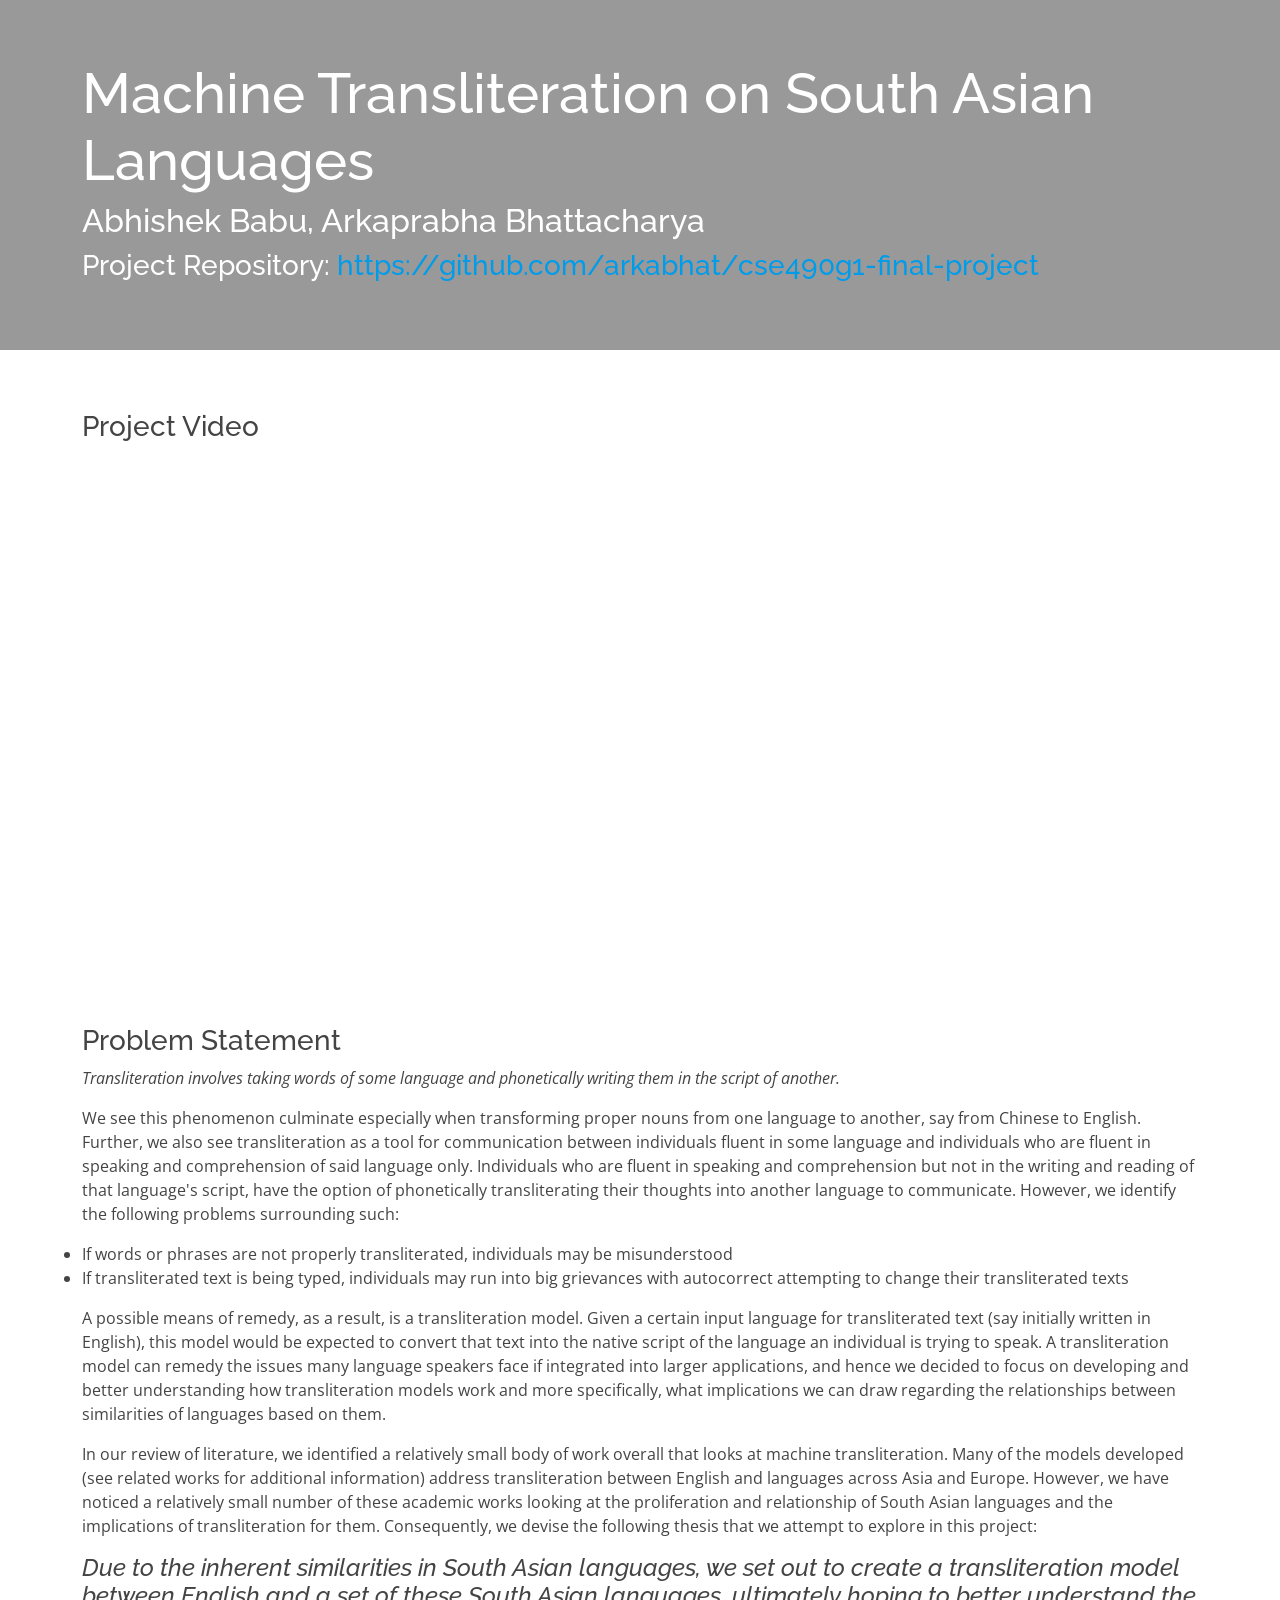
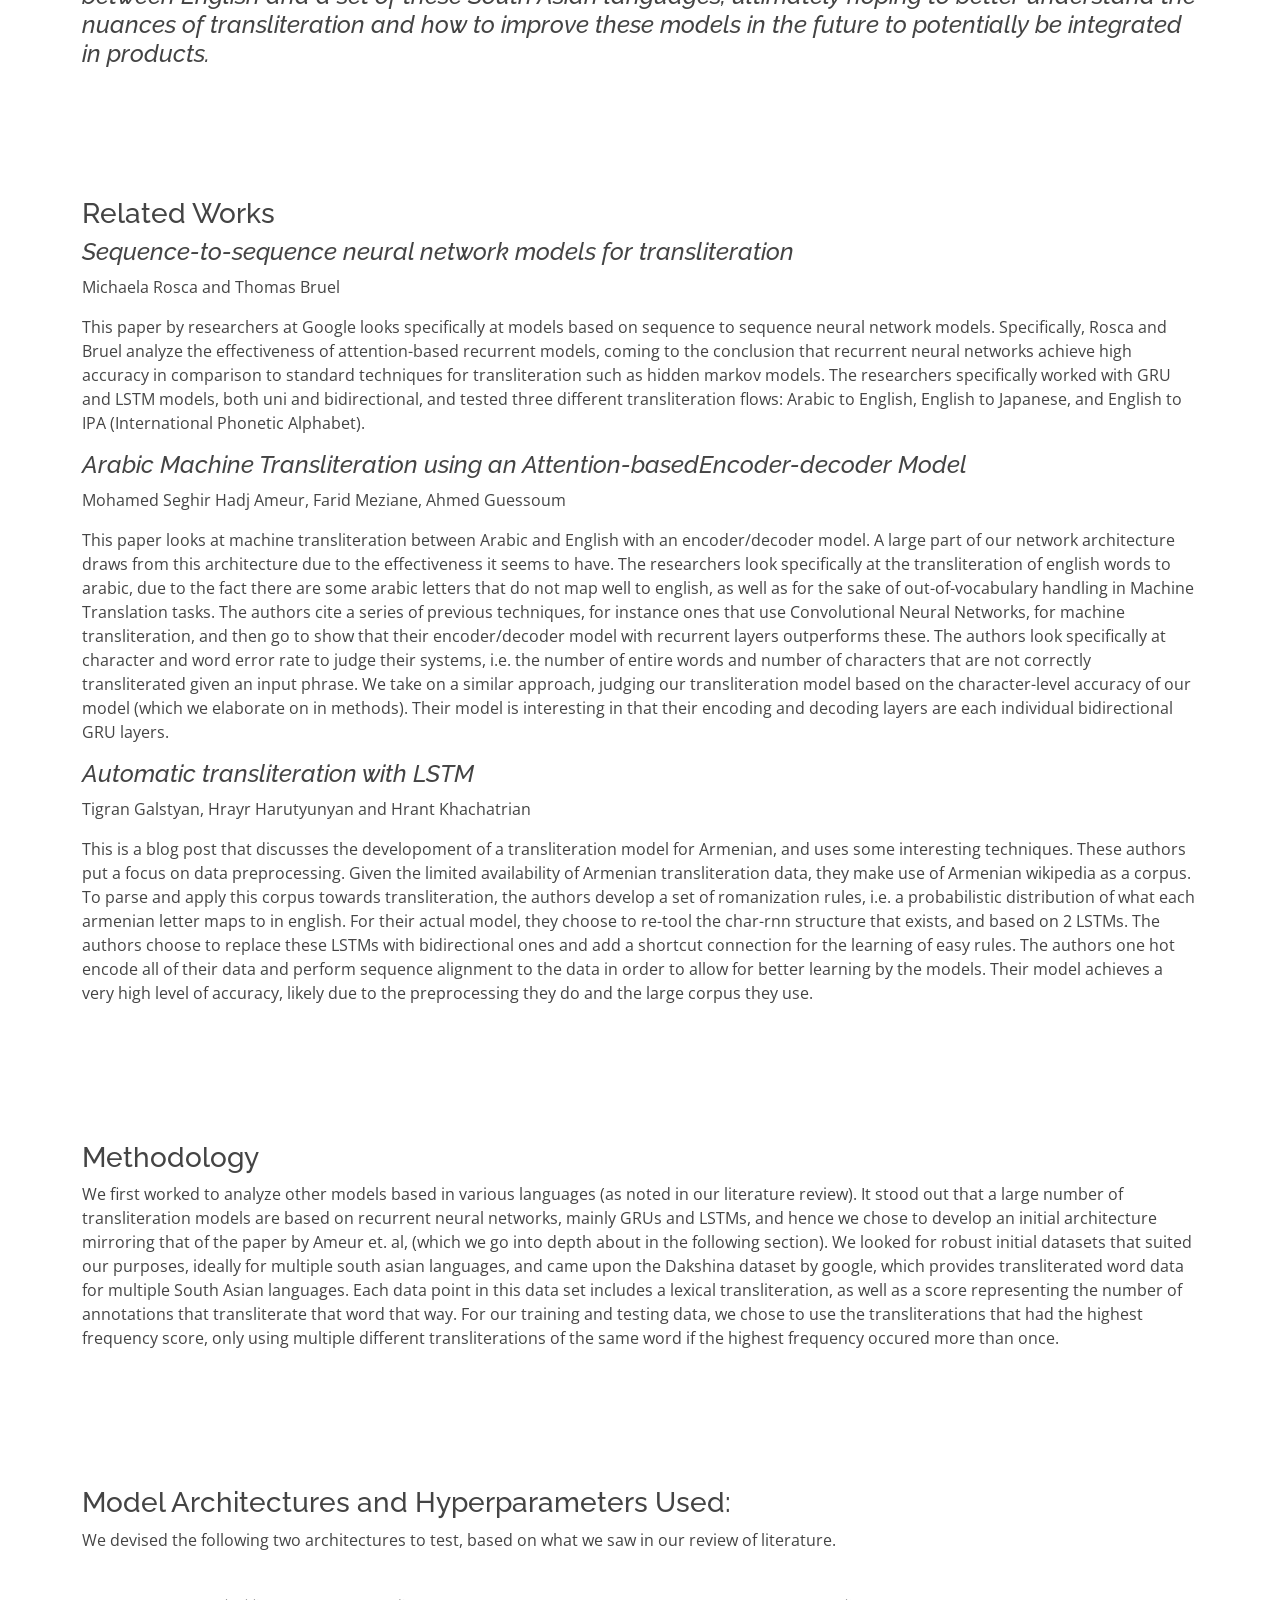
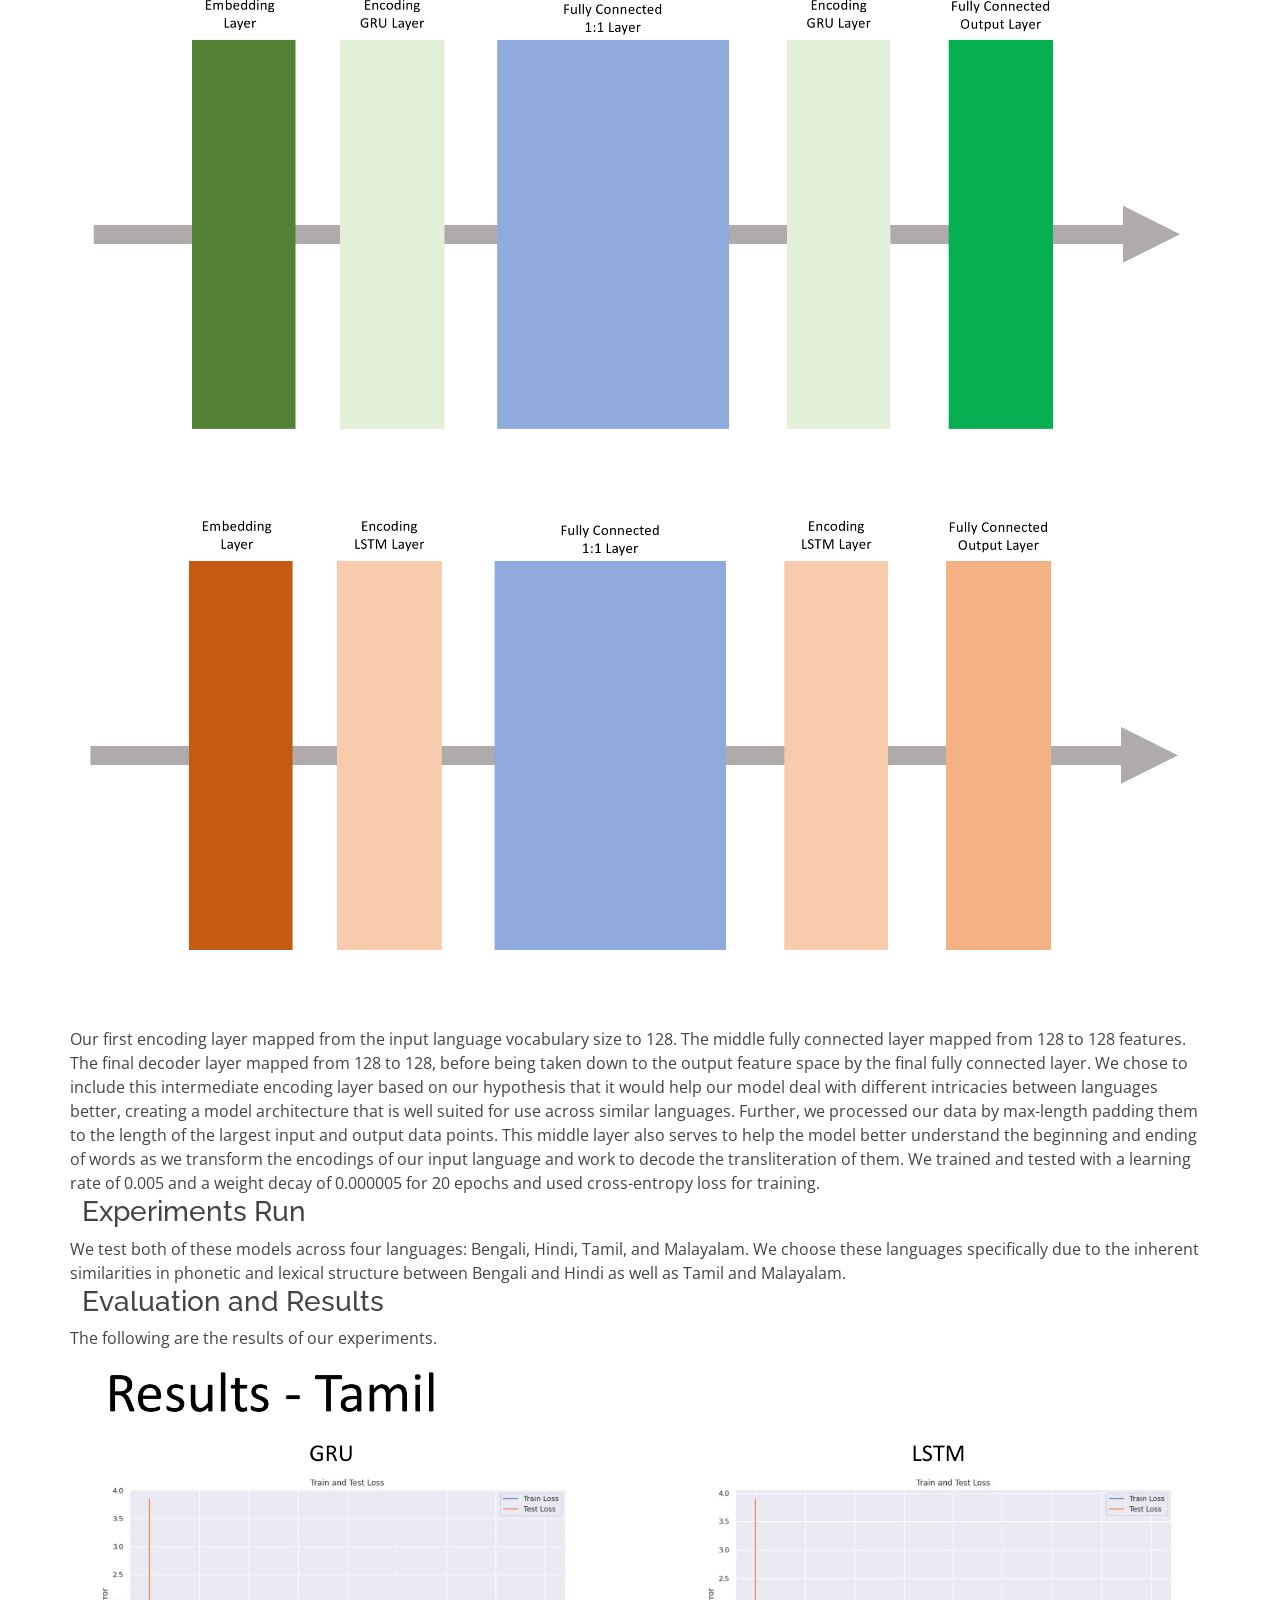
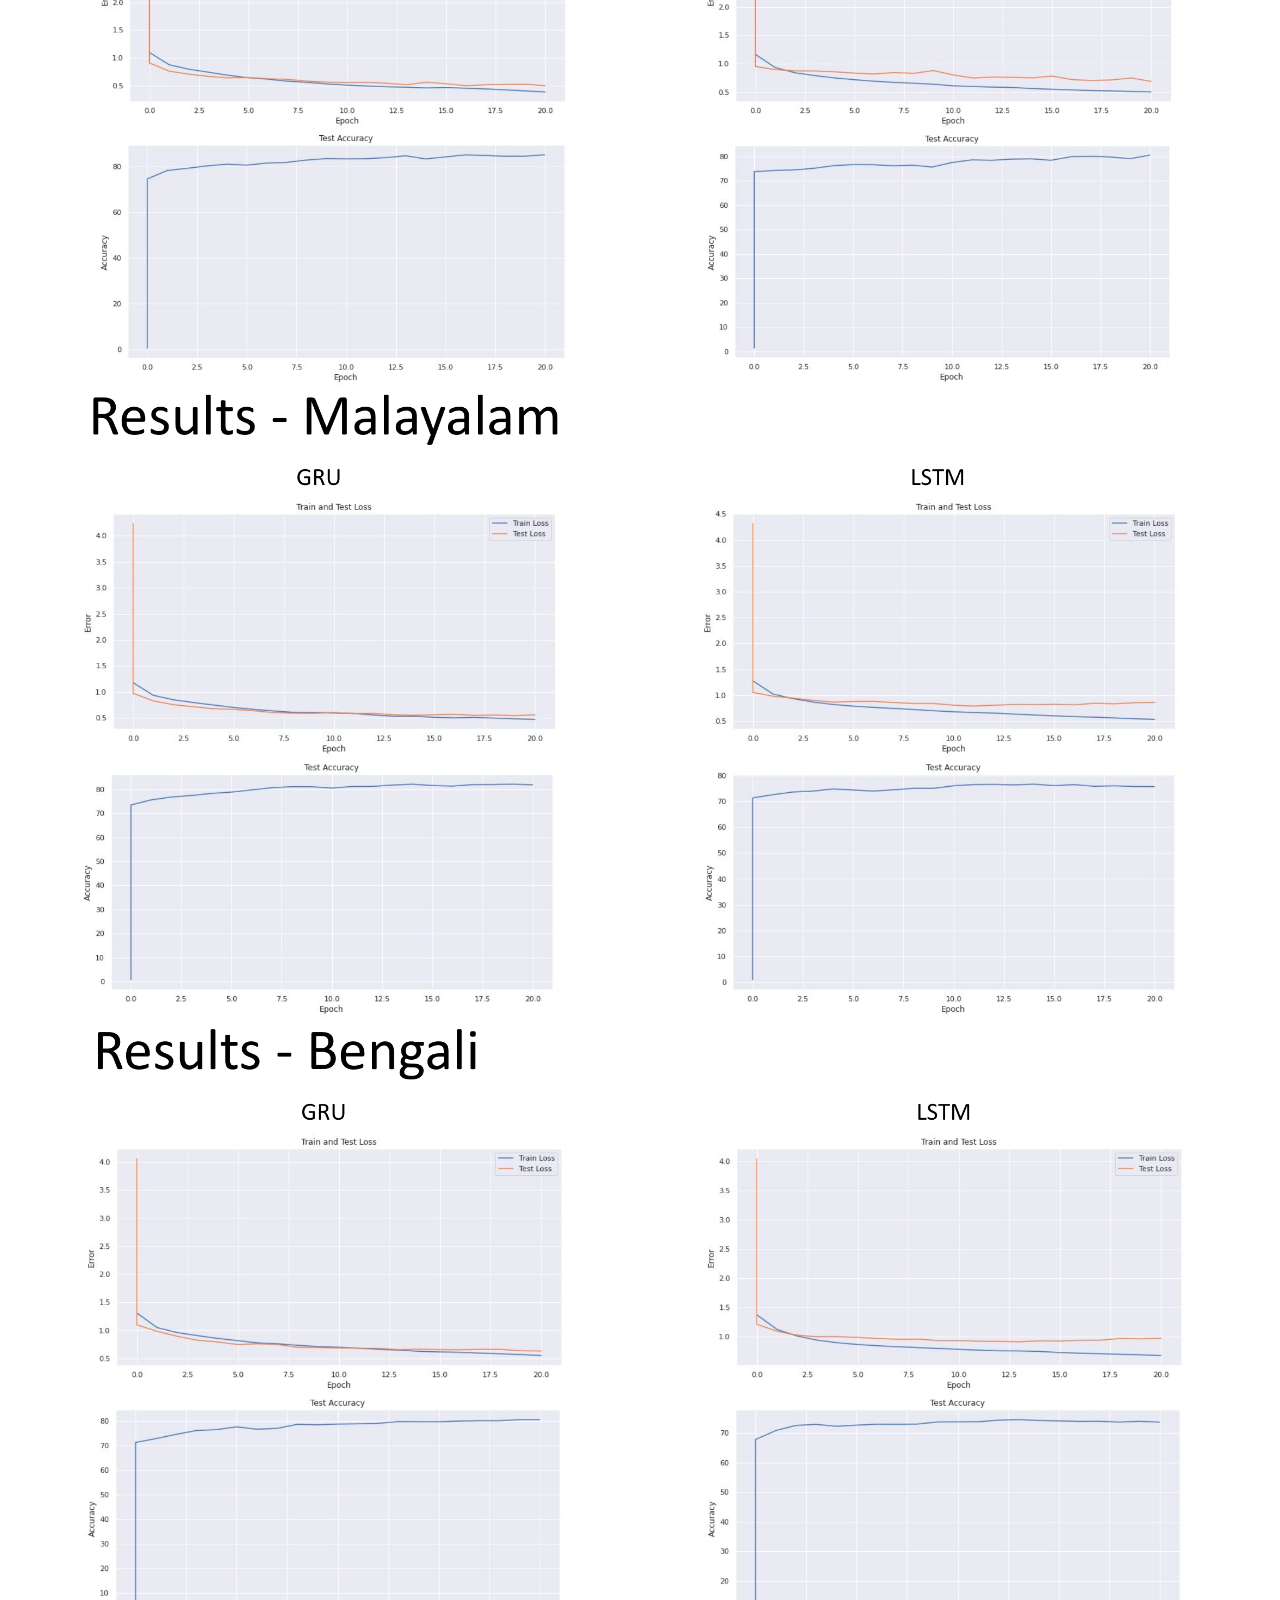
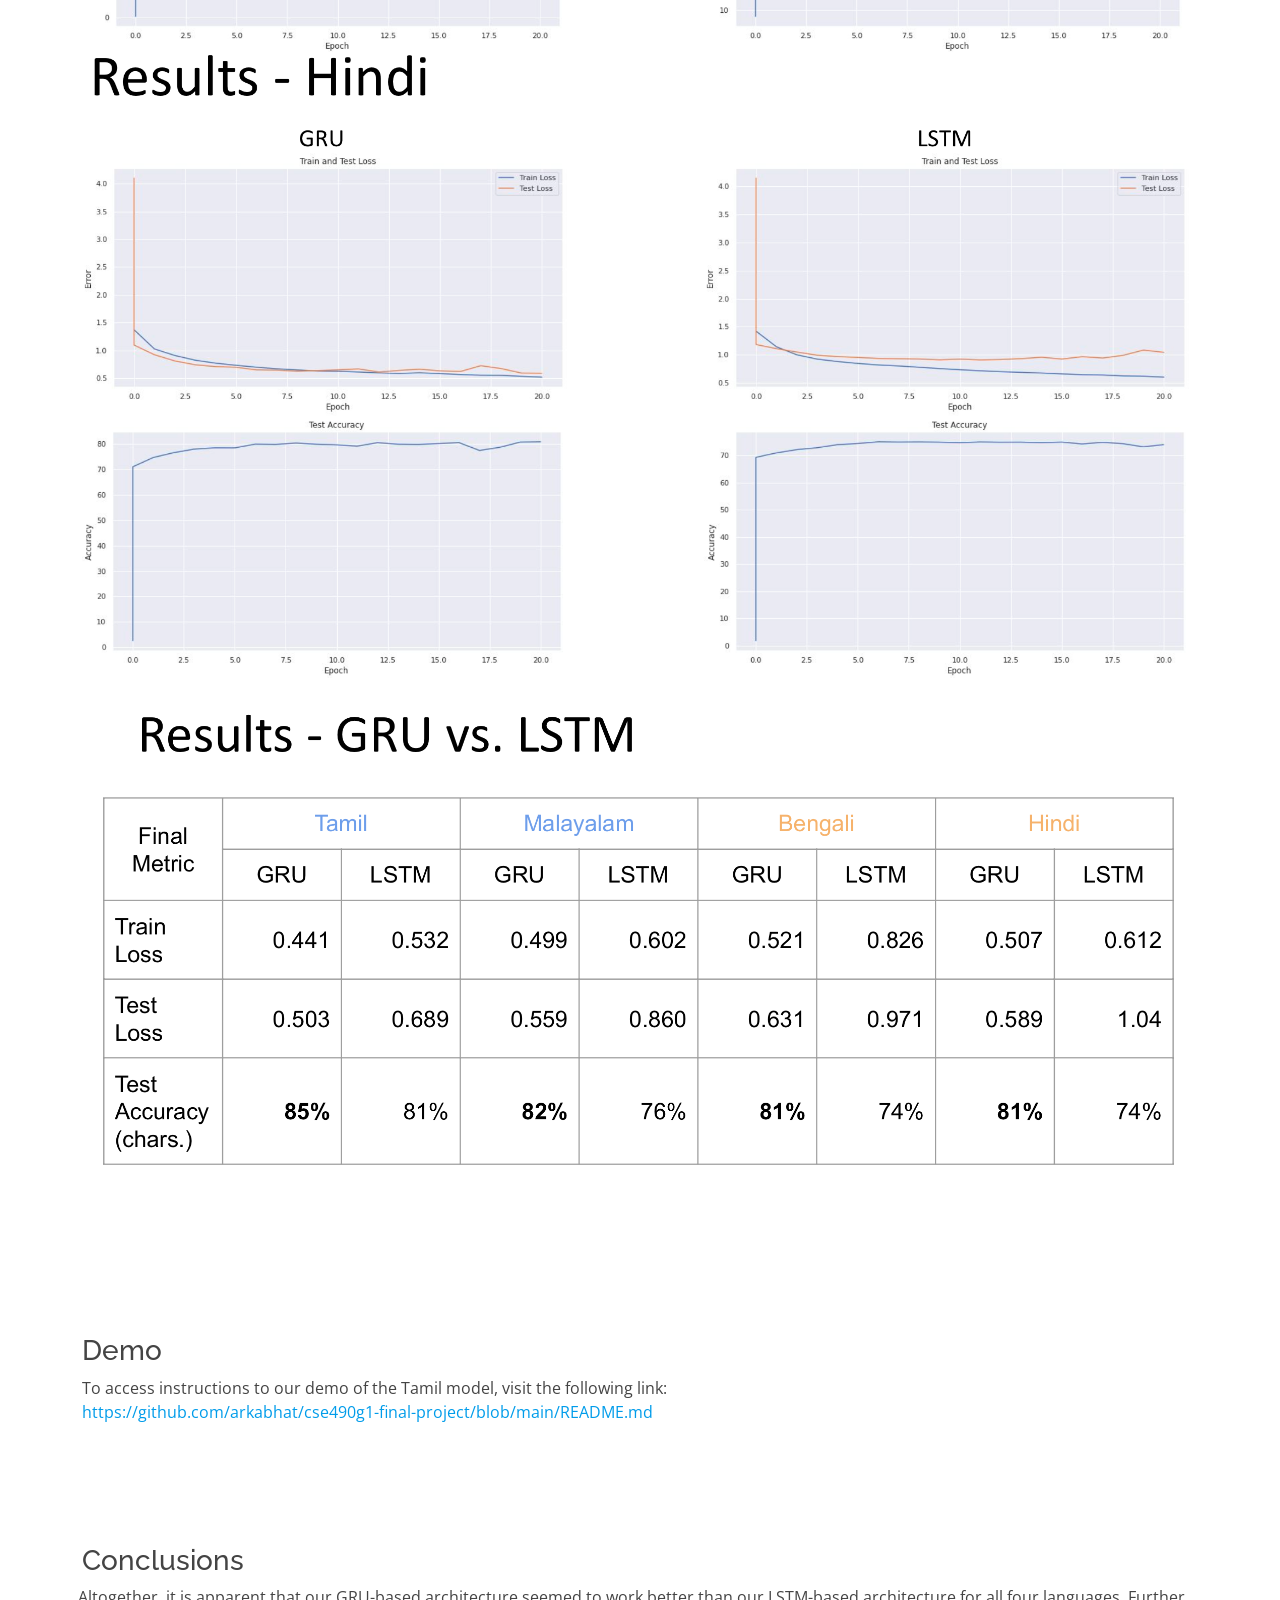
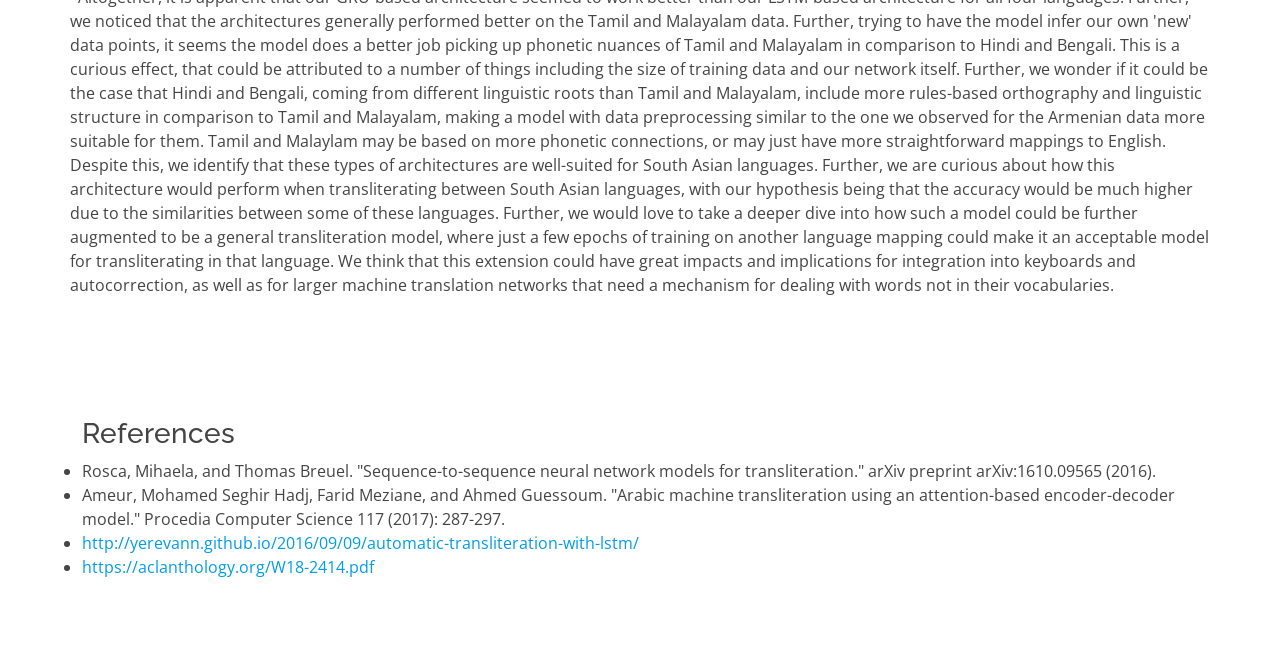
<file: docs/index.html>
<!DOCTYPE html>
<html lang="en">

<head>
  <meta charset="utf-8">
  <meta content="width=device-width, initial-scale=1.0" name="viewport">

  <title>Machine Transliteration - Deep Learning Final Project</title>
  <meta content="" name="description">
  <meta content="" name="keywords">

  <!-- Favicons -->
  <link href="assets/img/favicon.png" rel="icon">
  <link href="assets/img/apple-touch-icon.png" rel="apple-touch-icon">

  <!-- Google Fonts -->
  <link
    href="https://fonts.googleapis.com/css?family=Open+Sans:300,300i,400,400i,600,600i,700,700i|Raleway:300,300i,400,400i,500,500i,600,600i,700,700i|Poppins:300,300i,400,400i,500,500i,600,600i,700,700i"
    rel="stylesheet">

  <!-- Vendor CSS Files -->
  <link href="assets/vendor/aos/aos.css" rel="stylesheet">
  <link href="assets/vendor/bootstrap/css/bootstrap.min.css" rel="stylesheet">
  <link href="assets/vendor/bootstrap-icons/bootstrap-icons.css" rel="stylesheet">
  <link href="assets/vendor/boxicons/css/boxicons.min.css" rel="stylesheet">
  <link href="assets/vendor/glightbox/css/glightbox.min.css" rel="stylesheet">
  <link href="assets/vendor/swiper/swiper-bundle.min.css" rel="stylesheet">

  <!-- Template Main CSS File -->
  <link href="assets/css/style.css" rel="stylesheet">

  <!-- =======================================================
  * Template Name: Scaffold - v4.7.0
  * Template URL: https://bootstrapmade.com/scaffold-bootstrap-metro-style-template/
  * Author: BootstrapMade.com
  * License: https://bootstrapmade.com/license/
  ======================================================== -->
</head>

<body>

  <!-- ======= Header ======= -->

  <main id="main">
    <section id="title">
      <div class="container">
        <h1> Machine Transliteration on South Asian Languages</h1>
        <h2>Abhishek Babu, Arkaprabha Bhattacharya</h2>
        <h3>Project Repository: <a href="https://github.com/arkabhat/cse490g1-final-project" target="_blank">https://github.com/arkabhat/cse490g1-final-project</a></h3>
      </div>
    </section>
    <section id="problem-statement">
      <div class="container">
        <div class="row">
          <h3>Project Video</h3>
          <iframe width="400" height="500" src="https://www.youtube.com/embed/MzXLs_rDQHM" title="YouTube video player"
            frameborder="0"
            allow="accelerometer; autoplay; clipboard-write; encrypted-media; gyroscope; picture-in-picture"
            allowfullscreen></iframe>
        </div>
        <br/><br/><br/>
        <div class="row">
          <h3>Problem Statement</h3>
          <p class="fst-italic">
            Transliteration involves taking words of some language and phonetically writing them in the script of
            another.
          </p>
          <p>
            We see this phenomenon
            culminate especially when transforming proper nouns from one language to another, say from Chinese to
            English. Further, we also see
            transliteration as a tool for communication between individuals fluent in some language and individuals who
            are fluent in speaking and
            comprehension of said language only. Individuals who are fluent in speaking and comprehension but not in the
            writing and reading of that language's
            script, have the option of phonetically transliterating their thoughts into another language to communicate.
            However, we identify the following problems
            surrounding such:
          </p>
          <ul>
            <li> If words or phrases are not properly transliterated, individuals may be misunderstood</li>
            <li>If transliterated text is being typed, individuals may run into big grievances with autocorrect
              attempting to change their transliterated texts</li>
          </ul>
          <p>
            A possible means of remedy, as a result, is a transliteration model. Given a certain input language for
            transliterated text (say initially written in English), this model would be expected to
            convert that text into the native script of the language an individual is trying to speak. A transliteration
            model can remedy the issues
            many language speakers face if integrated into larger applications, and hence we decided to focus on
            developing and better understanding how transliteration models
            work and more specifically, what implications we can draw regarding the relationships between similarities
            of languages based on them.
          </p>
          <p>
            In our review of literature, we identified a relatively small body of work overall that looks at machine
            transliteration. Many of the models developed (see related works
            for additional information) address transliteration between English and languages across Asia and Europe.
            However, we have noticed a relatively small number of these
            academic works looking at the proliferation and relationship of South Asian languages and the implications
            of transliteration for them. Consequently,
            we devise the following thesis that we attempt to explore in this project:
          </p>
          <h4 class="fst-italic">
            Due to the inherent similarities in South Asian languages, we set out to create a transliteration model
            between English and a set of these South Asian languages,
            ultimately hoping to better understand the nuances of transliteration and how to improve these models in the
            future to potentially be integrated in products.
          </h4>
        </div>
      </div>
    </section>
    <section id="related-works">
      <div class="container">
        <div class="row">
          <h3>Related Works</h3>
          <h4 class="fst-italic">
            Sequence-to-sequence neural network models for transliteration
          </h4>
          <p>
            Michaela Rosca and Thomas Bruel
          </p>
          <p>
            This paper by researchers at Google looks specifically at models based on sequence to sequence neural
            network models. Specifically,
            Rosca and Bruel analyze the effectiveness of attention-based recurrent models, coming to the conclusion that
            recurrent neural networks
            achieve high accuracy in comparison to standard techniques for transliteration such as hidden markov models.
            The researchers specifically
            worked with GRU and LSTM models, both uni and bidirectional, and tested three different transliteration
            flows: Arabic to English, English to Japanese,
            and English to IPA (International Phonetic Alphabet).
          </p>
          <h4 class="fst-italic">
            Arabic Machine Transliteration using an Attention-basedEncoder-decoder Model
          </h4>
          <p>
            Mohamed Seghir Hadj Ameur, Farid Meziane, Ahmed Guessoum
          </p>
          <p>
            This paper looks at machine transliteration between Arabic and English with an encoder/decoder model. A
            large part of our network architecture draws from
            this architecture due to the effectiveness it seems to have. The researchers look specifically at the
            transliteration of english words to arabic, due to the
            fact there are some arabic letters that do not map well to english, as well as for the sake of
            out-of-vocabulary handling in Machine Translation tasks. The authors
            cite a series of previous techniques, for instance ones that use Convolutional Neural Networks, for machine
            transliteration, and then go to show that their
            encoder/decoder model with recurrent layers outperforms these. The authors look specifically at character
            and word error rate to judge their systems, i.e. the number
            of entire words and number of characters that are not correctly transliterated given an input phrase. We
            take on a similar approach, judging our transliteration model
            based on the character-level accuracy of our model (which we elaborate on in methods). Their model is
            interesting in that their encoding and decoding layers
            are each individual bidirectional GRU layers.
          </p>
          <h4 class="fst-italic">
            Automatic transliteration with LSTM
          </h4>
          <p>
            Tigran Galstyan, Hrayr Harutyunyan and Hrant Khachatrian
          </p>
          <p>
            This is a blog post that discusses the developoment of a transliteration model for Armenian, and uses some
            interesting techniques.
            These authors put a focus on data preprocessing. Given the limited availability of Armenian transliteration
            data, they make use of Armenian wikipedia
            as a corpus. To parse and apply this corpus towards transliteration, the authors develop a set of
            romanization rules, i.e. a probabilistic
            distribution of what each armenian letter maps to in english. For their actual model, they choose to re-tool
            the char-rnn structure that exists,
            and based on 2 LSTMs. The authors choose to replace these LSTMs with bidirectional ones and add a shortcut
            connection for the learning of easy rules.
            The authors one hot encode all of their data and perform sequence alignment to the data in order to allow
            for better learning by the models.
            Their model achieves a very high level of accuracy, likely due to the preprocessing they do and the large
            corpus they use.
          </p>
        </div>
      </div>
    </section>
    <section id="methodology">
      <div class="container">
        <div class="row">
          <h3>Methodology</h3>
          <p> We first worked to analyze other models based in various languages (as noted in our literature review). It
            stood out that a large number
            of transliteration models are based on recurrent neural networks, mainly GRUs and LSTMs, and hence we chose
            to develop an initial architecture
            mirroring that of the paper by Ameur et. al, (which we go into depth about in the following section). We
            looked for robust initial datasets that suited
            our purposes, ideally for multiple south asian languages, and came upon the Dakshina dataset by google,
            which provides transliterated word data for
            multiple South Asian languages. Each data point in this data set includes a lexical transliteration, as well
            as a score representing the number of
            annotations that transliterate that word that way. For our training and testing data, we chose to use the
            transliterations that had the highest
            frequency score, only using multiple different transliterations of the same word if the highest frequency
            occured more than once.
          </p>
        </div>
      </div>
      </div>
      </div>
    </section>
    <section id="experiments-and-eval">
      <div class="container">
        <div class="row">
          <h3>Model Architectures and Hyperparameters Used:</h3>
          &nbsp;&nbsp;&nbsp;We devised the following two architectures to test, based on what we saw in our review of literature.
          <img src="assets/img/GRU.png" class="img-fluid" alt="">
          <img src="assets/img/LSTM.png" class="img-fluid" alt="">
          Our first encoding layer mapped from the input language vocabulary size to 128. The middle fully connected
          layer mapped from 128 to 128 features. The final
          decoder layer mapped from 128 to 128, before being taken down to the output feature space by the final fully
          connected layer. We chose to include this
          intermediate encoding layer based on our hypothesis that it would help our model deal with different
          intricacies between languages better, creating a model architecture
          that is well suited for use across similar languages. Further, we processed our data by max-length padding
          them to the length of the largest input and output data points. This middle layer
          also serves to help the model better understand the beginning and ending of words as we transform the
          encodings of our input language and work to decode the transliteration of them.
          We trained and tested with a learning rate of 0.005 and a weight decay of 0.000005 for 20 epochs and used
          cross-entropy loss for training.
          <br/>
          <h3> Experiments Run</h3>
          We test both of these models across four languages:
          Bengali, Hindi, Tamil, and Malayalam. We choose these languages specifically due to the inherent similarities
          in phonetic and lexical structure between Bengali and Hindi as well as Tamil and Malayalam.
          <br/>
          <h3> Evaluation and Results</h3>
          The following are the results of our experiments.
          <img src="assets/img/tamil_results.png" class="img-fluid" alt="">
          <img src="assets/img/malayalam_results.png" class="img-fluid" alt="">
          <img src="assets/img/bengali_results.png" class="img-fluid" alt="">
          <img src="assets/img/hindi_results.png" class="img-fluid" alt="">
          <img src="assets/img/gru_lstm_comp.png" class="img-fluid" alt="">
        </div>
      </div>
    </section>
    <section id="demo">
      <div class="container">
        <div class="row">
          <h3> Demo</h3>
          &nbsp;&nbsp; To access instructions to our demo of the Tamil model, visit the following link:
          <a href="https://github.com/arkabhat/cse490g1-final-project/blob/main/README.md" target="_blank">
            https://github.com/arkabhat/cse490g1-final-project/blob/main/README.md
          </a>
        </div>
      </div>
    </section>
    <section id="conclusions">
      <div class="container">
        <div class="row">
          <h3> Conclusions</h3>
          &nbsp;&nbsp;Altogether, it is apparent that our GRU-based architecture seemed to work better than our LSTM-based
          architecture for all four languages. Further, we noticed that
          the architectures generally performed better on the Tamil and Malayalam data. Further, trying to have the
          model infer our own 'new' data points, it seems the model does
          a better job picking up phonetic nuances of Tamil and Malayalam in comparison to Hindi and Bengali. This is a
          curious effect, that could be attributed to a number of things
          including the size of training data and our network itself. Further, we wonder if it could be the case that
          Hindi and Bengali, coming from different linguistic roots than Tamil and
          Malayalam, include more rules-based orthography and linguistic structure in comparison to Tamil and Malayalam,
          making a model with data preprocessing similar to the one we observed for the Armenian
          data more suitable for them. Tamil and Malaylam may be based on more phonetic connections, or may just have
          more straightforward mappings to English. Despite this, we identify that
          these types of architectures are well-suited for South Asian languages. Further, we are curious about how this
          architecture would perform when transliterating between
          South Asian languages, with our hypothesis being that the accuracy would be much higher due to the
          similarities between some of these languages. Further, we would love to take a deeper dive
          into how such a model could be further augmented to be a general transliteration model, where just a few
          epochs of training on another language mapping could make it an acceptable
          model for transliterating in that language. We think that this extension could have great impacts and
          implications for integration into keyboards and autocorrection, as well as for larger machine
          translation networks that need a mechanism for dealing with words not in their vocabularies.
        </div>
      </div>
    </section>
    <section id="references">
      <div class="container">
        <div class="row">
          <h3> References</h3>
          <ul>
            <li>Rosca, Mihaela, and Thomas Breuel. "Sequence-to-sequence neural network models for transliteration."
              arXiv preprint arXiv:1610.09565 (2016).</li>
            <li>Ameur, Mohamed Seghir Hadj, Farid Meziane, and Ahmed Guessoum. "Arabic machine transliteration using an
              attention-based encoder-decoder model." Procedia Computer Science 117 (2017): 287-297.</li>
            <li><a
                href="http://yerevann.github.io/2016/09/09/automatic-transliteration-with-lstm/" target="_blank">http://yerevann.github.io/2016/09/09/automatic-transliteration-with-lstm/</a>
            </li>
            <li><a href="https://aclanthology.org/W18-2414.pdf" target="_blank">https://aclanthology.org/W18-2414.pdf</a></li>
          </ul>
        </div>
      </div>
    </section>

    <!-- ======= About Section ======= -->
    <!-- <section id="about" class="about">
      <div class="container">

        <div class="row">
          <div class="col-lg-6" data-aos="zoom-in">
            <img src="assets/img/about.jpg" class="img-fluid" alt="">
          </div>
          <div class="col-lg-6 d-flex flex-column justify-contents-center" data-aos="fade-left">
            <div class="content pt-4 pt-lg-0">
              <h3>Learn more about us</h3>
              <p class="fst-italic">
                Lorem ipsum dolor sit amet, consectetur adipiscing elit, sed do eiusmod tempor incididunt ut labore et dolore
                magna aliqua.
              </p>
              <ul>
                <li><i class="bi bi-check-circle"></i> Ullamco laboris nisi ut aliquip ex ea commodo consequat.</li>
                <li><i class="bi bi-check-circle"></i> Duis aute irure dolor in reprehenderit in voluptate velit.</li>
                <li><i class="bi bi-check-circle"></i> Ullamco laboris nisi ut aliquip ex ea commodo consequat. Duis aute irure dolor in reprehenderit in voluptate trideta storacalaperd</li>
              </ul>
              <p>
                Ullamco laboris nisi ut aliquip ex ea commodo consequat. Duis aute irure dolor in reprehenderit in voluptate tera noden carma palorp mades tera.
              </p>
            </div>
          </div>
        </div>

      </div>
    </section> -->
    <!-- End About Section -->

    <!-- ======= Features Section ======= -->
    <!-- <section id="features" class="features">
      <div class="container">

        <div class="row">
          <div class="col-lg-6 mt-2 mb-tg-0 order-2 order-lg-1">
            <ul class="nav nav-tabs flex-column">
              <li class="nav-item" data-aos="fade-up">
                <a class="nav-link active show" data-bs-toggle="tab" href="#tab-1">
                  <h4>Modi sit est</h4>
                  <p>Quis excepturi porro totam sint earum quo nulla perspiciatis eius.</p>
                </a>
              </li>
              <li class="nav-item mt-2" data-aos="fade-up" data-aos-delay="100">
                <a class="nav-link" data-bs-toggle="tab" href="#tab-2">
                  <h4>Unde praesentium sed</h4>
                  <p>Voluptas vel esse repudiandae quo excepturi.</p>
                </a>
              </li>
              <li class="nav-item mt-2" data-aos="fade-up" data-aos-delay="200">
                <a class="nav-link" data-bs-toggle="tab" href="#tab-3">
                  <h4>Pariatur explicabo vel</h4>
                  <p>Velit veniam ipsa sit nihil blanditiis mollitia natus.</p>
                </a>
              </li>
              <li class="nav-item mt-2" data-aos="fade-up" data-aos-delay="300">
                <a class="nav-link" data-bs-toggle="tab" href="#tab-4">
                  <h4>Nostrum qui quasi</h4>
                  <p>Ratione hic sapiente nostrum doloremque illum nulla praesentium id</p>
                </a>
              </li>
            </ul>
          </div>
          <div class="col-lg-6 order-1 order-lg-2" data-aos="zoom-in">
            <div class="tab-content">
              <div class="tab-pane active show" id="tab-1">
                <figure>
                  <img src="assets/img/features-1.png" alt="" class="img-fluid">
                </figure>
              </div>
              <div class="tab-pane" id="tab-2">
                <figure>
                  <img src="assets/img/features-2.png" alt="" class="img-fluid">
                </figure>
              </div>
              <div class="tab-pane" id="tab-3">
                <figure>
                  <img src="assets/img/features-3.png" alt="" class="img-fluid">
                </figure>
              </div>
              <div class="tab-pane" id="tab-4">
                <figure>
                  <img src="assets/img/features-4.png" alt="" class="img-fluid">
                </figure>
              </div>
            </div>
          </div>
        </div>

      </div>
    </section> -->
    <!-- End Features Section -->

    <!-- ======= Services Section ======= -->
    <!-- <section id="services" class="services section-bg">
      <div class="container">

        <div class="section-title" data-aos="fade-up">
          <h2>Services</h2>
          <p>Magnam dolores commodi suscipit. Necessitatibus eius consequatur ex aliquid fuga eum quidem. Sit sint consectetur velit. Quisquam quos quisquam cupiditate. Et nemo qui impedit suscipit alias ea. Quia fugiat sit in iste officiis commodi quidem hic quas.</p>
        </div>

        <div class="row">
          <div class="col-md-6 col-lg-3 d-flex align-items-stretch mb-5 mb-lg-0" data-aos="zoom-in">
            <div class="icon-box icon-box-pink">
              <div class="icon"><i class="bx bxl-dribbble"></i></div>
              <h4 class="title"><a href="">Lorem Ipsum</a></h4>
              <p class="description">Voluptatum deleniti atque corrupti quos dolores et quas molestias excepturi sint occaecati cupiditate</p>
            </div>
          </div>

          <div class="col-md-6 col-lg-3 d-flex align-items-stretch mb-5 mb-lg-0" data-aos="zoom-in" data-aos-delay="100">
            <div class="icon-box icon-box-cyan">
              <div class="icon"><i class="bx bx-file"></i></div>
              <h4 class="title"><a href="">Sed ut perspiciatis</a></h4>
              <p class="description">Duis aute irure dolor in reprehenderit in voluptate velit esse cillum dolore eu fugiat nulla</p>
            </div>
          </div>

          <div class="col-md-6 col-lg-3 d-flex align-items-stretch mb-5 mb-lg-0" data-aos="zoom-in" data-aos-delay="200">
            <div class="icon-box icon-box-green">
              <div class="icon"><i class="bx bx-tachometer"></i></div>
              <h4 class="title"><a href="">Magni Dolores</a></h4>
              <p class="description">Excepteur sint occaecat cupidatat non proident, sunt in culpa qui officia deserunt mollit anim</p>
            </div>
          </div>

          <div class="col-md-6 col-lg-3 d-flex align-items-stretch mb-5 mb-lg-0" data-aos="zoom-in" data-aos-delay="300">
            <div class="icon-box icon-box-blue">
              <div class="icon"><i class="bx bx-world"></i></div>
              <h4 class="title"><a href="">Nemo Enim</a></h4>
              <p class="description">At vero eos et accusamus et iusto odio dignissimos ducimus qui blanditiis praesentium voluptatum</p>
            </div>
          </div>

        </div>

      </div>
    </section> -->
    <!-- End Services Section -->

    <!-- ======= Portfolio Section ======= -->
    <!-- <section id="portfolio" class="portfolio">
      <div class="container">

        <div class="section-title" data-aos="fade-up">
          <h2>Portfolio</h2>
          <p>Magnam dolores commodi suscipit. Necessitatibus eius consequatur ex aliquid fuga eum quidem. Sit sint consectetur velit. Quisquam quos quisquam cupiditate. Et nemo qui impedit suscipit alias ea. Quia fugiat sit in iste officiis commodi quidem hic quas.</p>
        </div>

        <div class="row">
          <div class="col-lg-12 d-flex justify-content-center" data-aos="fade-up" data-aos-delay="100">
            <ul id="portfolio-flters">
              <li data-filter="*" class="filter-active">All</li>
              <li data-filter=".filter-app">App</li>
              <li data-filter=".filter-card">Card</li>
              <li data-filter=".filter-web">Web</li>
            </ul>
          </div>
        </div>

        <div class="row portfolio-container" data-aos="fade-up" data-aos-delay="200">

          <div class="col-lg-4 col-md-6 portfolio-item filter-app">
            <div class="portfolio-wrap">
              <img src="assets/img/portfolio/portfolio-1.jpg" class="img-fluid" alt="">
              <div class="portfolio-info">
                <h4>App 1</h4>
                <p>App</p>
              </div>
              <div class="portfolio-links">
                <a href="assets/img/portfolio/portfolio-1.jpg" data-gallery="portfolioGallery" class="portfolio-lightbox" title="App 1"><i class="bx bx-plus"></i></a>
                <a href="portfolio-details.html" title="More Details"><i class="bx bx-link"></i></a>
              </div>
            </div>
          </div>

          <div class="col-lg-4 col-md-6 portfolio-item filter-web">
            <div class="portfolio-wrap">
              <img src="assets/img/portfolio/portfolio-2.jpg" class="img-fluid" alt="">
              <div class="portfolio-info">
                <h4>Web 3</h4>
                <p>Web</p>
              </div>
              <div class="portfolio-links">
                <a href="assets/img/portfolio/portfolio-2.jpg" data-gallery="portfolioGallery" class="portfolio-lightbox" title="Web 3"><i class="bx bx-plus"></i></a>
                <a href="portfolio-details.html" title="More Details"><i class="bx bx-link"></i></a>
              </div>
            </div>
          </div>

          <div class="col-lg-4 col-md-6 portfolio-item filter-app">
            <div class="portfolio-wrap">
              <img src="assets/img/portfolio/portfolio-3.jpg" class="img-fluid" alt="">
              <div class="portfolio-info">
                <h4>App 2</h4>
                <p>App</p>
              </div>
              <div class="portfolio-links">
                <a href="assets/img/portfolio/portfolio-3.jpg" data-gallery="portfolioGallery" class="portfolio-lightbox" title="App 2"><i class="bx bx-plus"></i></a>
                <a href="portfolio-details.html" title="More Details"><i class="bx bx-link"></i></a>
              </div>
            </div>
          </div>

          <div class="col-lg-4 col-md-6 portfolio-item filter-card">
            <div class="portfolio-wrap">
              <img src="assets/img/portfolio/portfolio-4.jpg" class="img-fluid" alt="">
              <div class="portfolio-info">
                <h4>Card 2</h4>
                <p>Card</p>
              </div>
              <div class="portfolio-links">
                <a href="assets/img/portfolio/portfolio-4.jpg" data-gallery="portfolioGallery" class="portfolio-lightbox" title="Card 2"><i class="bx bx-plus"></i></a>
                <a href="portfolio-details.html" title="More Details"><i class="bx bx-link"></i></a>
              </div>
            </div>
          </div>

          <div class="col-lg-4 col-md-6 portfolio-item filter-web">
            <div class="portfolio-wrap">
              <img src="assets/img/portfolio/portfolio-5.jpg" class="img-fluid" alt="">
              <div class="portfolio-info">
                <h4>Web 2</h4>
                <p>Web</p>
              </div>
              <div class="portfolio-links">
                <a href="assets/img/portfolio/portfolio-5.jpg" data-gallery="portfolioGallery" class="portfolio-lightbox" title="Web 2"><i class="bx bx-plus"></i></a>
                <a href="portfolio-details.html" title="More Details"><i class="bx bx-link"></i></a>
              </div>
            </div>
          </div>

          <div class="col-lg-4 col-md-6 portfolio-item filter-app">
            <div class="portfolio-wrap">
              <img src="assets/img/portfolio/portfolio-6.jpg" class="img-fluid" alt="">
              <div class="portfolio-info">
                <h4>App 3</h4>
                <p>App</p>
              </div>
              <div class="portfolio-links">
                <a href="assets/img/portfolio/portfolio-6.jpg" data-gallery="portfolioGallery" class="portfolio-lightbox" title="App 3"><i class="bx bx-plus"></i></a>
                <a href="portfolio-details.html" title="More Details"><i class="bx bx-link"></i></a>
              </div>
            </div>
          </div>

          <div class="col-lg-4 col-md-6 portfolio-item filter-card">
            <div class="portfolio-wrap">
              <img src="assets/img/portfolio/portfolio-7.jpg" class="img-fluid" alt="">
              <div class="portfolio-info">
                <h4>Card 1</h4>
                <p>Card</p>
              </div>
              <div class="portfolio-links">
                <a href="assets/img/portfolio/portfolio-7.jpg" data-gallery="portfolioGallery" class="portfolio-lightbox" title="Card 1"><i class="bx bx-plus"></i></a>
                <a href="portfolio-details.html" title="More Details"><i class="bx bx-link"></i></a>
              </div>
            </div>
          </div>

          <div class="col-lg-4 col-md-6 portfolio-item filter-card">
            <div class="portfolio-wrap">
              <img src="assets/img/portfolio/portfolio-8.jpg" class="img-fluid" alt="">
              <div class="portfolio-info">
                <h4>Card 3</h4>
                <p>Card</p>
              </div>
              <div class="portfolio-links">
                <a href="assets/img/portfolio/portfolio-8.jpg" data-gallery="portfolioGallery" class="portfolio-lightbox" title="Card 3"><i class="bx bx-plus"></i></a>
                <a href="portfolio-details.html" title="More Details"><i class="bx bx-link"></i></a>
              </div>
            </div>
          </div>

          <div class="col-lg-4 col-md-6 portfolio-item filter-web">
            <div class="portfolio-wrap">
              <img src="assets/img/portfolio/portfolio-9.jpg" class="img-fluid" alt="">
              <div class="portfolio-info">
                <h4>Web 3</h4>
                <p>Web</p>
              </div>
              <div class="portfolio-links">
                <a href="assets/img/portfolio/portfolio-9.jpg" data-gallery="portfolioGallery" class="portfolio-lightbox" title="Web 3"><i class="bx bx-plus"></i></a>
                <a href="portfolio-details.html" title="More Details"><i class="bx bx-link"></i></a>
              </div>
            </div>
          </div>

        </div>

      </div>
    </section> -->
    <!-- End Portfolio Section -->

    <!-- ======= Cta Section ======= -->
    <!-- <section id="cta" class="cta">
      <div class="container">

        <div class="row" data-aos="zoom-in">
          <div class="col-lg-9 text-center text-lg-start">
            <h3>Call To Action</h3>
            <p> Duis aute irure dolor in reprehenderit in voluptate velit esse cillum dolore eu fugiat nulla pariatur. Excepteur sint occaecat cupidatat non proident, sunt in culpa qui officia deserunt mollit anim id est laborum.</p>
          </div>
          <div class="col-lg-3 cta-btn-container text-center">
            <a class="cta-btn align-middle" href="#">Call To Action</a>
          </div>
        </div>

      </div>
    </section> -->
    <!-- End Cta Section -->

    <!-- ======= Testimonials Section ======= -->

    <!-- End Testimonials Section -->

    <!-- ======= Team Section ======= -->
    <!-- <section id="team" class="team">
      <div class="container">

        <div class="section-title" data-aos="fade-up">
          <h2>Team</h2>
          <p>Magnam dolores commodi suscipit. Necessitatibus eius consequatur ex aliquid fuga eum quidem. Sit sint consectetur velit. Quisquam quos quisquam cupiditate. Et nemo qui impedit suscipit alias ea. Quia fugiat sit in iste officiis commodi quidem hic quas.</p>
        </div>

        <div class="row">

          <div class="col-lg-4 col-md-6">
            <div class="member" data-aos="zoom-in">
              <div class="pic"><img src="assets/img/team/team-1.jpg" class="img-fluid" alt=""></div>
              <div class="member-info">
                <h4>Walter White</h4>
                <span>Chief Executive Officer</span>
                <div class="social">
                  <a href=""><i class="bi bi-twitter"></i></a>
                  <a href=""><i class="bi bi-facebook"></i></a>
                  <a href=""><i class="bi bi-instagram"></i></a>
                  <a href=""><i class="bi bi-linkedin"></i></a>
                </div>
              </div>
            </div>
          </div>

          <div class="col-lg-4 col-md-6">
            <div class="member" data-aos="zoom-in" data-aos-delay="100">
              <div class="pic"><img src="assets/img/team/team-2.jpg" class="img-fluid" alt=""></div>
              <div class="member-info">
                <h4>Sarah Jhonson</h4>
                <span>Product Manager</span>
                <div class="social">
                  <a href=""><i class="bi bi-twitter"></i></a>
                  <a href=""><i class="bi bi-facebook"></i></a>
                  <a href=""><i class="bi bi-instagram"></i></a>
                  <a href=""><i class="bi bi-linkedin"></i></a>
                </div>
              </div>
            </div>
          </div>

          <div class="col-lg-4 col-md-6">
            <div class="member" data-aos="zoom-in" data-aos-delay="200">
              <div class="pic"><img src="assets/img/team/team-3.jpg" class="img-fluid" alt=""></div>
              <div class="member-info">
                <h4>William Anderson</h4>
                <span>CTO</span>
                <div class="social">
                  <a href=""><i class="bi bi-twitter"></i></a>
                  <a href=""><i class="bi bi-facebook"></i></a>
                  <a href=""><i class="bi bi-instagram"></i></a>
                  <a href=""><i class="bi bi-linkedin"></i></a>
                </div>
              </div>
            </div>
          </div>

        </div>

      </div>
    </section> -->
    <!-- End Team Section -->

    <!-- ======= Clients Section ======= -->
    <!-- <section id="clients" class="clients">
      <div class="container">

        <div class="section-title" data-aos="fade-up">
          <h2>Clients</h2>
          <p>Magnam dolores commodi suscipit. Necessitatibus eius consequatur ex aliquid fuga eum quidem. Sit sint consectetur velit. Quisquam quos quisquam cupiditate. Et nemo qui impedit suscipit alias ea. Quia fugiat sit in iste officiis commodi quidem hic quas.</p>
        </div>

        <div class="row no-gutters clients-wrap clearfix wow fadeInUp">

          <div class="col-lg-3 col-md-4 col-xs-6">
            <div class="client-logo" data-aos="zoom-in">
              <img src="assets/img/clients/client-1.png" class="img-fluid" alt="">
            </div>
          </div>

          <div class="col-lg-3 col-md-4 col-xs-6">
            <div class="client-logo" data-aos="zoom-in" data-aos-delay="100">
              <img src="assets/img/clients/client-2.png" class="img-fluid" alt="">
            </div>
          </div>

          <div class="col-lg-3 col-md-4 col-xs-6">
            <div class="client-logo" data-aos="zoom-in" data-aos-delay="150">
              <img src="assets/img/clients/client-3.png" class="img-fluid" alt="">
            </div>
          </div>

          <div class="col-lg-3 col-md-4 col-xs-6">
            <div class="client-logo" data-aos="zoom-in" data-aos-delay="200">
              <img src="assets/img/clients/client-4.png" class="img-fluid" alt="">
            </div>
          </div>

          <div class="col-lg-3 col-md-4 col-xs-6">
            <div class="client-logo" data-aos="zoom-in" data-aos-delay="250">
              <img src="assets/img/clients/client-5.png" class="img-fluid" alt="">
            </div>
          </div>

          <div class="col-lg-3 col-md-4 col-xs-6">
            <div class="client-logo" data-aos="zoom-in" data-aos-delay="300">
              <img src="assets/img/clients/client-6.png" class="img-fluid" alt="">
            </div>
          </div>

          <div class="col-lg-3 col-md-4 col-xs-6">
            <div class="client-logo" data-aos="zoom-in" data-aos-delay="350">
              <img src="assets/img/clients/client-7.png" class="img-fluid" alt="">
            </div>
          </div>

          <div class="col-lg-3 col-md-4 col-xs-6" data-aos="zoom-in" data-aos-delay="400">
            <div class="client-logo">
              <img src="assets/img/clients/client-8.png" class="img-fluid" alt="">
            </div>
          </div>

        </div>

      </div>
    </section> -->
    <!-- End Clients Section -->

    <!-- ======= Pricing Section ======= -->
    <!-- <section id="pricing" class="pricing section-bg">
      <div class="container">

        <div class="section-title" data-aos="fade-up">
          <h2>Pricing</h2>
          <p>Magnam dolores commodi suscipit. Necessitatibus eius consequatur ex aliquid fuga eum quidem. Sit sint consectetur velit. Quisquam quos quisquam cupiditate. Et nemo qui impedit suscipit alias ea. Quia fugiat sit in iste officiis commodi quidem hic quas.</p>
        </div>

        <div class="row">

          <div class="col-lg-3 col-md-6">
            <div class="box" data-aos="zoom-in">
              <h3>Free</h3>
              <h4><sup>$</sup>0<span> / month</span></h4>
              <ul>
                <li>Aida dere</li>
                <li>Nec feugiat nisl</li>
                <li>Nulla at volutpat dola</li>
                <li class="na">Pharetra massa</li>
                <li class="na">Massa ultricies mi</li>
              </ul>
              <div class="btn-wrap">
                <a href="#" class="btn-buy">Buy Now</a>
              </div>
            </div>
          </div>

          <div class="col-lg-3 col-md-6 mt-4 mt-md-0">
            <div class="box featured" data-aos="zoom-in" data-aos-delay="100">
              <h3>Business</h3>
              <h4><sup>$</sup>19<span> / month</span></h4>
              <ul>
                <li>Aida dere</li>
                <li>Nec feugiat nisl</li>
                <li>Nulla at volutpat dola</li>
                <li>Pharetra massa</li>
                <li class="na">Massa ultricies mi</li>
              </ul>
              <div class="btn-wrap">
                <a href="#" class="btn-buy">Buy Now</a>
              </div>
            </div>
          </div>

          <div class="col-lg-3 col-md-6 mt-4 mt-lg-0">
            <div class="box" data-aos="zoom-in" data-aos-delay="200">
              <h3>Developer</h3>
              <h4><sup>$</sup>29<span> / month</span></h4>
              <ul>
                <li>Aida dere</li>
                <li>Nec feugiat nisl</li>
                <li>Nulla at volutpat dola</li>
                <li>Pharetra massa</li>
                <li>Massa ultricies mi</li>
              </ul>
              <div class="btn-wrap">
                <a href="#" class="btn-buy">Buy Now</a>
              </div>
            </div>
          </div>

          <div class="col-lg-3 col-md-6 mt-4 mt-lg-0">
            <div class="box" data-aos="zoom-in" data-aos-delay="300">
              <span class="advanced">Advanced</span>
              <h3>Ultimate</h3>
              <h4><sup>$</sup>49<span> / month</span></h4>
              <ul>
                <li>Aida dere</li>
                <li>Nec feugiat nisl</li>
                <li>Nulla at volutpat dola</li>
                <li>Pharetra massa</li>
                <li>Massa ultricies mi</li>
              </ul>
              <div class="btn-wrap">
                <a href="#" class="btn-buy">Buy Now</a>
              </div>
            </div>
          </div>

        </div>

      </div>
    </section> -->
    <!-- End Pricing Section -->

    <!-- ======= F.A.Q Section ======= -->
    <!-- <section id="faq" class="faq">
      <div class="container">

        <div class="section-title" data-aos="fade-up">
          <h2>Frequently Asked Questions</h2>
        </div>

        <ul class="faq-list">

          <li>
            <div data-bs-toggle="collapse" class="collapsed question" href="#faq1">Non consectetur a erat nam at lectus urna duis? <i class="bi bi-chevron-down icon-show"></i><i class="bi bi-chevron-up icon-close"></i></div>
            <div id="faq1" class="collapse" data-bs-parent=".faq-list">
              <p>
                Feugiat pretium nibh ipsum consequat. Tempus iaculis urna id volutpat lacus laoreet non curabitur gravida. Venenatis lectus magna fringilla urna porttitor rhoncus dolor purus non.
              </p>
            </div>
          </li>

          <li>
            <div data-bs-toggle="collapse" href="#faq2" class="collapsed question">Feugiat scelerisque varius morbi enim nunc faucibus a pellentesque? <i class="bi bi-chevron-down icon-show"></i><i class="bi bi-chevron-up icon-close"></i></div>
            <div id="faq2" class="collapse" data-bs-parent=".faq-list">
              <p>
                Dolor sit amet consectetur adipiscing elit pellentesque habitant morbi. Id interdum velit laoreet id donec ultrices. Fringilla phasellus faucibus scelerisque eleifend donec pretium. Est pellentesque elit ullamcorper dignissim. Mauris ultrices eros in cursus turpis massa tincidunt dui.
              </p>
            </div>
          </li>

          <li>
            <div data-bs-toggle="collapse" href="#faq3" class="collapsed question">Dolor sit amet consectetur adipiscing elit pellentesque habitant morbi? <i class="bi bi-chevron-down icon-show"></i><i class="bi bi-chevron-up icon-close"></i></div>
            <div id="faq3" class="collapse" data-bs-parent=".faq-list">
              <p>
                Eleifend mi in nulla posuere sollicitudin aliquam ultrices sagittis orci. Faucibus pulvinar elementum integer enim. Sem nulla pharetra diam sit amet nisl suscipit. Rutrum tellus pellentesque eu tincidunt. Lectus urna duis convallis convallis tellus. Urna molestie at elementum eu facilisis sed odio morbi quis
              </p>
            </div>
          </li>

          <li>
            <div data-bs-toggle="collapse" href="#faq4" class="collapsed question">Ac odio tempor orci dapibus. Aliquam eleifend mi in nulla? <i class="bi bi-chevron-down icon-show"></i><i class="bi bi-chevron-up icon-close"></i></div>
            <div id="faq4" class="collapse" data-bs-parent=".faq-list">
              <p>
                Dolor sit amet consectetur adipiscing elit pellentesque habitant morbi. Id interdum velit laoreet id donec ultrices. Fringilla phasellus faucibus scelerisque eleifend donec pretium. Est pellentesque elit ullamcorper dignissim. Mauris ultrices eros in cursus turpis massa tincidunt dui.
              </p>
            </div>
          </li>

          <li>
            <div data-bs-toggle="collapse" href="#faq5" class="collapsed question">Tempus quam pellentesque nec nam aliquam sem et tortor consequat? <i class="bi bi-chevron-down icon-show"></i><i class="bi bi-chevron-up icon-close"></i></div>
            <div id="faq5" class="collapse" data-bs-parent=".faq-list">
              <p>
                Molestie a iaculis at erat pellentesque adipiscing commodo. Dignissim suspendisse in est ante in. Nunc vel risus commodo viverra maecenas accumsan. Sit amet nisl suscipit adipiscing bibendum est. Purus gravida quis blandit turpis cursus in
              </p>
            </div>
          </li>

          <li>
            <div data-bs-toggle="collapse" href="#faq6" class="collapsed question">Tortor vitae purus faucibus ornare. Varius vel pharetra vel turpis nunc eget lorem dolor? <i class="bi bi-chevron-down icon-show"></i><i class="bi bi-chevron-up icon-close"></i></div>
            <div id="faq6" class="collapse" data-bs-parent=".faq-list">
              <p>
                Laoreet sit amet cursus sit amet dictum sit amet justo. Mauris vitae ultricies leo integer malesuada nunc vel. Tincidunt eget nullam non nisi est sit amet. Turpis nunc eget lorem dolor sed. Ut venenatis tellus in metus vulputate eu scelerisque. Pellentesque diam volutpat commodo sed egestas egestas fringilla phasellus faucibus. Nibh tellus molestie nunc non blandit massa enim nec.
              </p>
            </div>
          </li>

        </ul>

      </div>
    </section> -->
    <!-- End Frequently Asked Questions Section -->

    <!-- ======= Contact Section ======= -->
    <!-- <section id="contact" class="contact section-bg">
      <div class="container">

        <div class="section-title" data-aos="fade-up">
          <h2>Contact Us</h2>
        </div>

        <div class="row">

          <div class="col-lg-5 d-flex align-items-stretch" data-aos="fade-right">
            <div class="info">
              <div class="address">
                <i class="bi bi-geo-alt"></i>
                <h4>Location:</h4>
                <p>A108 Adam Street, New York, NY 535022</p>
              </div>

              <div class="email">
                <i class="bi bi-envelope"></i>
                <h4>Email:</h4>
                <p>info@example.com</p>
              </div>

              <div class="phone">
                <i class="bi bi-phone"></i>
                <h4>Call:</h4>
                <p>+1 5589 55488 55s</p>
              </div>

              <iframe src="https://www.google.com/maps/embed?pb=!1m14!1m8!1m3!1d12097.433213460943!2d-74.0062269!3d40.7101282!3m2!1i1024!2i768!4f13.1!3m3!1m2!1s0x0%3A0xb89d1fe6bc499443!2sDowntown+Conference+Center!5e0!3m2!1smk!2sbg!4v1539943755621" frameborder="0" style="border:0; width: 100%; height: 290px;" allowfullscreen></iframe>
            </div>

          </div>

          <div class="col-lg-7 mt-5 mt-lg-0 d-flex align-items-stretch" data-aos="fade-left">
            <form action="forms/contact.php" method="post" role="form" class="php-email-form">
              <div class="row">
                <div class="form-group col-md-6">
                  <label for="name">Your Name</label>
                  <input type="text" name="name" class="form-control" id="name" required>
                </div>
                <div class="form-group col-md-6 mt-3 mt-md-0">
                  <label for="name">Your Email</label>
                  <input type="email" class="form-control" name="email" id="email" required>
                </div>
              </div>
              <div class="form-group mt-3">
                <label for="name">Subject</label>
                <input type="text" class="form-control" name="subject" id="subject" required>
              </div>
              <div class="form-group mt-3">
                <label for="name">Message</label>
                <textarea class="form-control" name="message" rows="10" required></textarea>
              </div>
              <div class="my-3">
                <div class="loading">Loading</div>
                <div class="error-message"></div>
                <div class="sent-message">Your message has been sent. Thank you!</div>
              </div>
              <div class="text-center"><button type="submit">Send Message</button></div>
            </form>
          </div>

        </div>

      </div>
    </section> -->
    <!-- End Contact Section -->

  </main>
  <!-- End #main -->

  <!-- ======= Footer ======= -->
  <!-- End Footer -->

  <a href="#" class="back-to-top d-flex align-items-center justify-content-center"><i
      class="bi bi-arrow-up-short"></i></a>

  <!-- Vendor JS Files -->
  <script src="assets/vendor/aos/aos.js"></script>
  <script src="assets/vendor/bootstrap/js/bootstrap.bundle.min.js"></script>
  <script src="assets/vendor/glightbox/js/glightbox.min.js"></script>
  <script src="assets/vendor/isotope-layout/isotope.pkgd.min.js"></script>
  <script src="assets/vendor/swiper/swiper-bundle.min.js"></script>
  <script src="assets/vendor/php-email-form/validate.js"></script>

  <!-- Template Main JS File -->
  <script src="assets/js/main.js"></script>

</body>

</html>
</file>
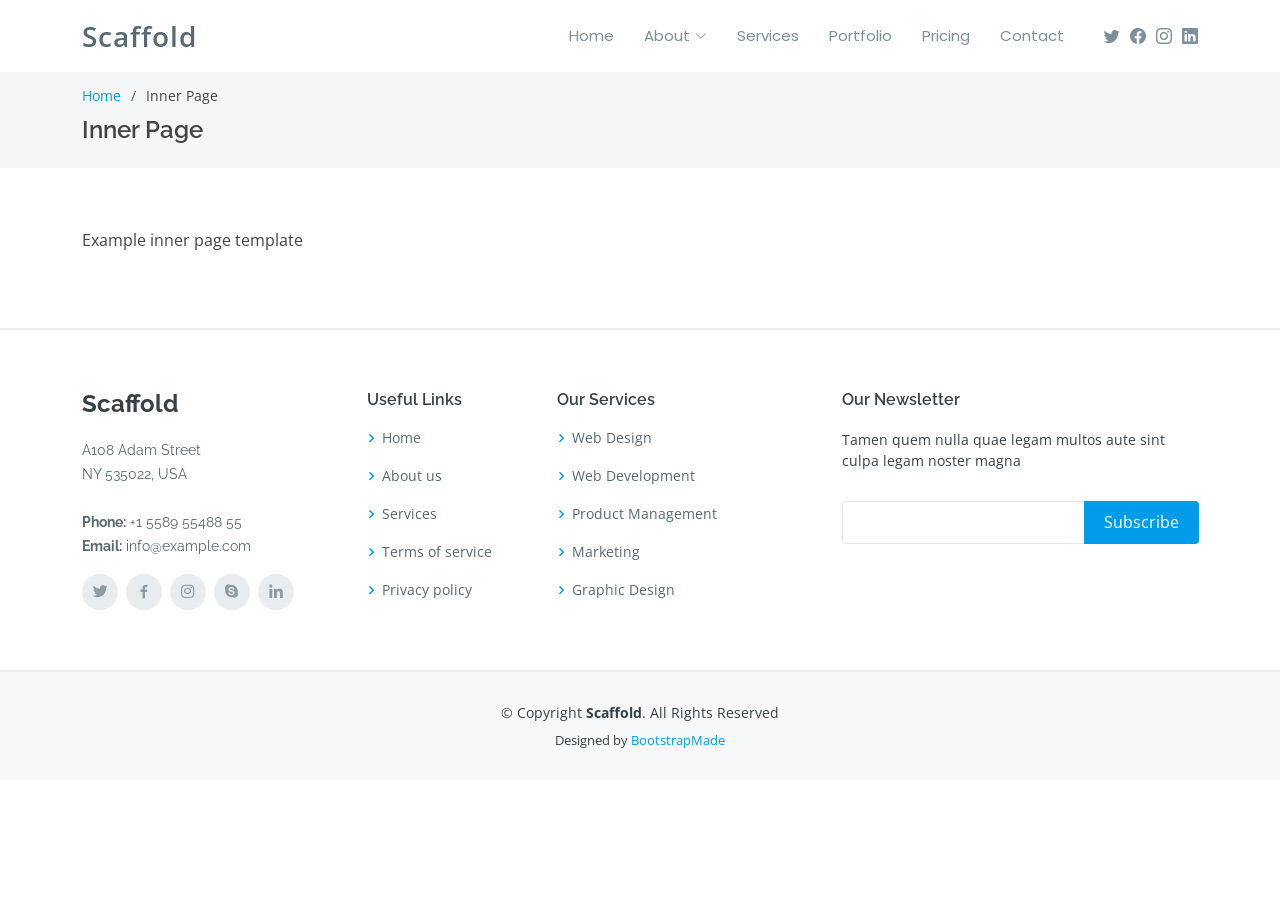
<file: docs/inner-page.html>
<!DOCTYPE html>
<html lang="en">

<head>
  <meta charset="utf-8">
  <meta content="width=device-width, initial-scale=1.0" name="viewport">

  <title>Inner Page - Scaffold Bootstrap Template</title>
  <meta content="" name="description">
  <meta content="" name="keywords">

  <!-- Favicons -->
  <link href="assets/img/favicon.png" rel="icon">
  <link href="assets/img/apple-touch-icon.png" rel="apple-touch-icon">

  <!-- Google Fonts -->
  <link href="https://fonts.googleapis.com/css?family=Open+Sans:300,300i,400,400i,600,600i,700,700i|Raleway:300,300i,400,400i,500,500i,600,600i,700,700i|Poppins:300,300i,400,400i,500,500i,600,600i,700,700i" rel="stylesheet">

  <!-- Vendor CSS Files -->
  <link href="assets/vendor/aos/aos.css" rel="stylesheet">
  <link href="assets/vendor/bootstrap/css/bootstrap.min.css" rel="stylesheet">
  <link href="assets/vendor/bootstrap-icons/bootstrap-icons.css" rel="stylesheet">
  <link href="assets/vendor/boxicons/css/boxicons.min.css" rel="stylesheet">
  <link href="assets/vendor/glightbox/css/glightbox.min.css" rel="stylesheet">
  <link href="assets/vendor/swiper/swiper-bundle.min.css" rel="stylesheet">

  <!-- Template Main CSS File -->
  <link href="assets/css/style.css" rel="stylesheet">

  <!-- =======================================================
  * Template Name: Scaffold - v4.7.0
  * Template URL: https://bootstrapmade.com/scaffold-bootstrap-metro-style-template/
  * Author: BootstrapMade.com
  * License: https://bootstrapmade.com/license/
  ======================================================== -->
</head>

<body>

  <!-- ======= Header ======= -->
  <header id="header" class="fixed-top d-flex align-items-center">
    <div class="container d-flex align-items-center">

      <div class="logo me-auto">
        <h1><a href="index.html">Scaffold</a></h1>
        <!-- Uncomment below if you prefer to use an image logo -->
        <!-- <a href="index.html"><img src="assets/img/logo.png" alt="" class="img-fluid"></a>-->
      </div>

      <nav id="navbar" class="navbar order-last order-lg-0">
        <ul>
          <li><a class="nav-link scrollto " href="#hero">Home</a></li>
          <li class="dropdown"><a href="#"><span>About</span> <i class="bi bi-chevron-down"></i></a>
            <ul>
              <li><a class="nav-link scrollto" href="#about">About Us</a></li>
              <li><a class="nav-link scrollto" href="#team">Team</a></li>
              <li><a class="nav-link scrollto" href="#testimonials">Testimonials</a></li>
              <li class="dropdown"><a href="#"><span>Deep Drop Down</span> <i class="bi bi-chevron-right"></i></a>
                <ul>
                  <li><a href="#">Deep Drop Down 1</a></li>
                  <li><a href="#">Deep Drop Down 2</a></li>
                  <li><a href="#">Deep Drop Down 3</a></li>
                  <li><a href="#">Deep Drop Down 4</a></li>
                  <li><a href="#">Deep Drop Down 5</a></li>
                </ul>
              </li>
            </ul>
          </li>
          <li><a class="nav-link scrollto" href="#services">Services</a></li>
          <li><a class="nav-link scrollto " href="#portfolio">Portfolio</a></li>
          <li><a class="nav-link scrollto" href="#pricing">Pricing</a></li>
          <li><a class="nav-link scrollto" href="#contact">Contact</a></li>
        </ul>
        <i class="bi bi-list mobile-nav-toggle"></i>
      </nav><!-- .navbar -->

      <div class="header-social-links d-flex align-items-center">
        <a href="#" class="twitter"><i class="bi bi-twitter"></i></a>
        <a href="#" class="facebook"><i class="bi bi-facebook"></i></a>
        <a href="#" class="instagram"><i class="bi bi-instagram"></i></a>
        <a href="#" class="linkedin"><i class="bi bi-linkedin"></i></i></a>
      </div>

    </div>
  </header><!-- End Header -->

  <main id="main">

    <!-- ======= Breadcrumbs ======= -->
    <section id="breadcrumbs" class="breadcrumbs">
      <div class="container">

        <ol>
          <li><a href="index.html">Home</a></li>
          <li>Inner Page</li>
        </ol>
        <h2>Inner Page</h2>

      </div>
    </section><!-- End Breadcrumbs -->

    <section class="inner-page">
      <div class="container">
        <p>
          Example inner page template
        </p>
      </div>
    </section>

  </main><!-- End #main -->

  <!-- ======= Footer ======= -->
  <footer id="footer">
    <div class="footer-top">
      <div class="container">
        <div class="row">

          <div class="col-lg-3 col-md-6">
            <div class="footer-info">
              <h3>Scaffold</h3>
              <p>
                A108 Adam Street <br>
                NY 535022, USA<br><br>
                <strong>Phone:</strong> +1 5589 55488 55<br>
                <strong>Email:</strong> info@example.com<br>
              </p>
              <div class="social-links mt-3">
                <a href="#" class="twitter"><i class="bx bxl-twitter"></i></a>
                <a href="#" class="facebook"><i class="bx bxl-facebook"></i></a>
                <a href="#" class="instagram"><i class="bx bxl-instagram"></i></a>
                <a href="#" class="google-plus"><i class="bx bxl-skype"></i></a>
                <a href="#" class="linkedin"><i class="bx bxl-linkedin"></i></a>
              </div>
            </div>
          </div>

          <div class="col-lg-2 col-md-6 footer-links">
            <h4>Useful Links</h4>
            <ul>
              <li><i class="bx bx-chevron-right"></i> <a href="#">Home</a></li>
              <li><i class="bx bx-chevron-right"></i> <a href="#">About us</a></li>
              <li><i class="bx bx-chevron-right"></i> <a href="#">Services</a></li>
              <li><i class="bx bx-chevron-right"></i> <a href="#">Terms of service</a></li>
              <li><i class="bx bx-chevron-right"></i> <a href="#">Privacy policy</a></li>
            </ul>
          </div>

          <div class="col-lg-3 col-md-6 footer-links">
            <h4>Our Services</h4>
            <ul>
              <li><i class="bx bx-chevron-right"></i> <a href="#">Web Design</a></li>
              <li><i class="bx bx-chevron-right"></i> <a href="#">Web Development</a></li>
              <li><i class="bx bx-chevron-right"></i> <a href="#">Product Management</a></li>
              <li><i class="bx bx-chevron-right"></i> <a href="#">Marketing</a></li>
              <li><i class="bx bx-chevron-right"></i> <a href="#">Graphic Design</a></li>
            </ul>
          </div>

          <div class="col-lg-4 col-md-6 footer-newsletter">
            <h4>Our Newsletter</h4>
            <p>Tamen quem nulla quae legam multos aute sint culpa legam noster magna</p>
            <form action="" method="post">
              <input type="email" name="email"><input type="submit" value="Subscribe">
            </form>

          </div>

        </div>
      </div>
    </div>

    <div class="container">
      <div class="copyright">
        &copy; Copyright <strong><span>Scaffold</span></strong>. All Rights Reserved
      </div>
      <div class="credits">
        <!-- All the links in the footer should remain intact. -->
        <!-- You can delete the links only if you purchased the pro version. -->
        <!-- Licensing information: https://bootstrapmade.com/license/ -->
        <!-- Purchase the pro version with working PHP/AJAX contact form: https://bootstrapmade.com/scaffold-bootstrap-metro-style-template/ -->
        Designed by <a href="https://bootstrapmade.com/">BootstrapMade</a>
      </div>
    </div>
  </footer><!-- End Footer -->

  <a href="#" class="back-to-top d-flex align-items-center justify-content-center"><i class="bi bi-arrow-up-short"></i></a>

  <!-- Vendor JS Files -->
  <script src="assets/vendor/aos/aos.js"></script>
  <script src="assets/vendor/bootstrap/js/bootstrap.bundle.min.js"></script>
  <script src="assets/vendor/glightbox/js/glightbox.min.js"></script>
  <script src="assets/vendor/isotope-layout/isotope.pkgd.min.js"></script>
  <script src="assets/vendor/swiper/swiper-bundle.min.js"></script>
  <script src="assets/vendor/php-email-form/validate.js"></script>

  <!-- Template Main JS File -->
  <script src="assets/js/main.js"></script>

</body>

</html>
</file>
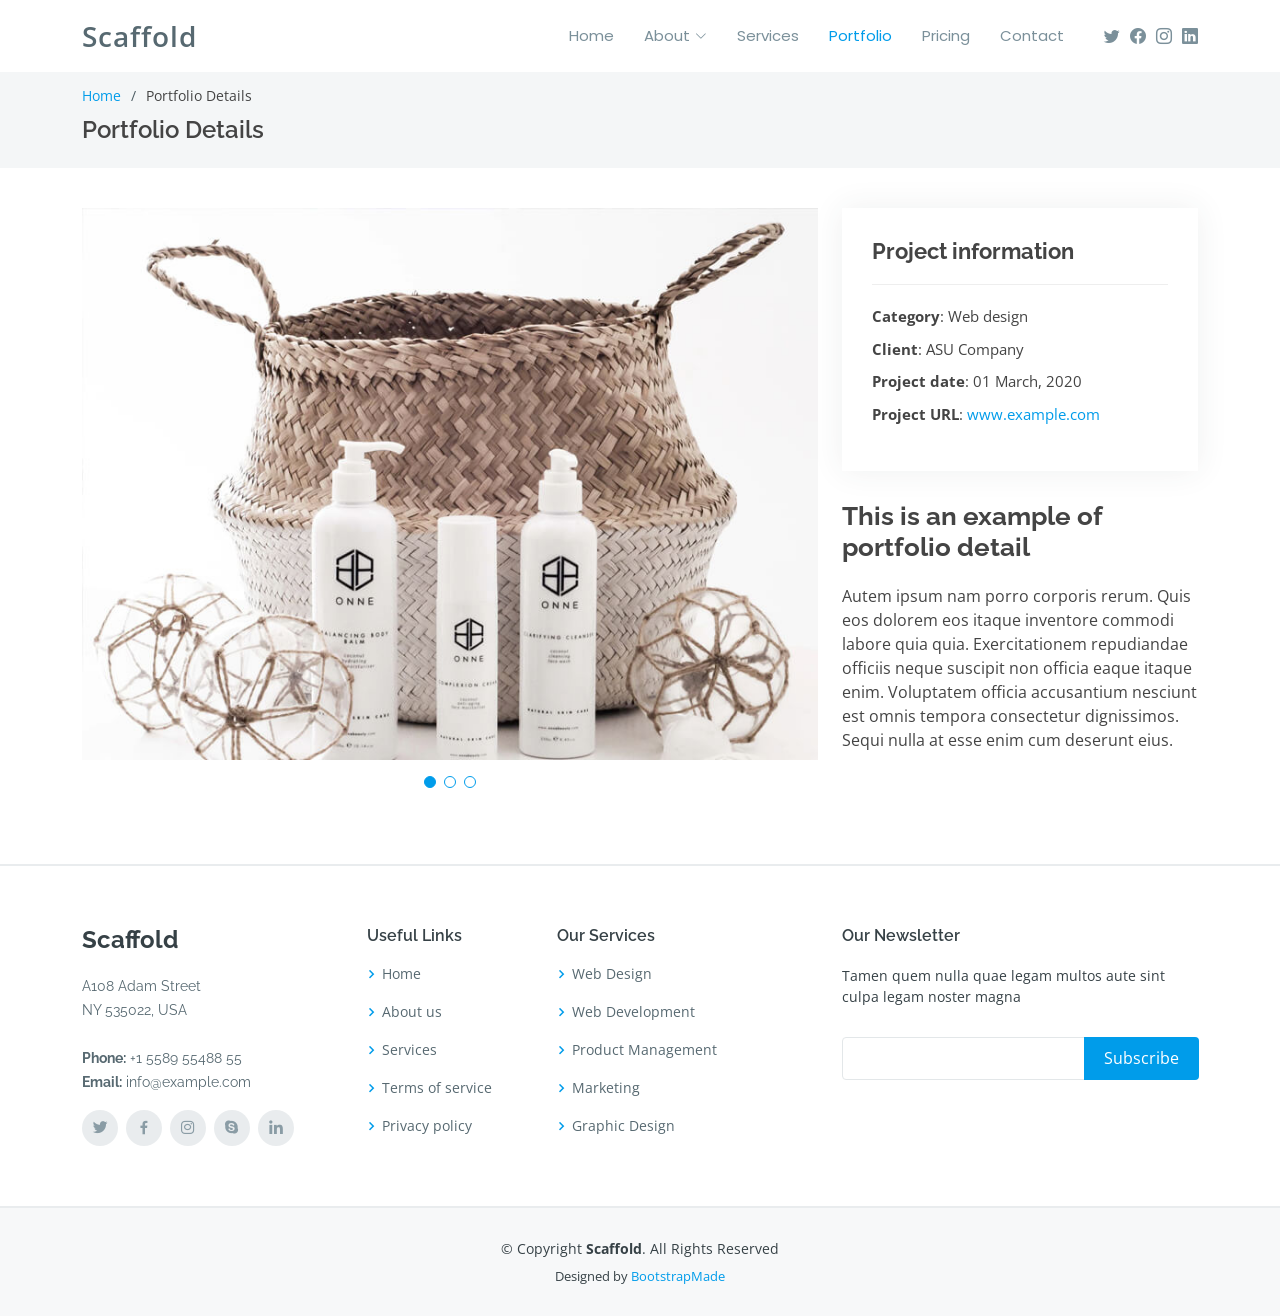
<file: docs/portfolio-details.html>
<!DOCTYPE html>
<html lang="en">

<head>
  <meta charset="utf-8">
  <meta content="width=device-width, initial-scale=1.0" name="viewport">

  <title>Portfolio Details - Scaffold Bootstrap Template</title>
  <meta content="" name="description">
  <meta content="" name="keywords">

  <!-- Favicons -->
  <link href="assets/img/favicon.png" rel="icon">
  <link href="assets/img/apple-touch-icon.png" rel="apple-touch-icon">

  <!-- Google Fonts -->
  <link href="https://fonts.googleapis.com/css?family=Open+Sans:300,300i,400,400i,600,600i,700,700i|Raleway:300,300i,400,400i,500,500i,600,600i,700,700i|Poppins:300,300i,400,400i,500,500i,600,600i,700,700i" rel="stylesheet">

  <!-- Vendor CSS Files -->
  <link href="assets/vendor/aos/aos.css" rel="stylesheet">
  <link href="assets/vendor/bootstrap/css/bootstrap.min.css" rel="stylesheet">
  <link href="assets/vendor/bootstrap-icons/bootstrap-icons.css" rel="stylesheet">
  <link href="assets/vendor/boxicons/css/boxicons.min.css" rel="stylesheet">
  <link href="assets/vendor/glightbox/css/glightbox.min.css" rel="stylesheet">
  <link href="assets/vendor/swiper/swiper-bundle.min.css" rel="stylesheet">

  <!-- Template Main CSS File -->
  <link href="assets/css/style.css" rel="stylesheet">

  <!-- =======================================================
  * Template Name: Scaffold - v4.7.0
  * Template URL: https://bootstrapmade.com/scaffold-bootstrap-metro-style-template/
  * Author: BootstrapMade.com
  * License: https://bootstrapmade.com/license/
  ======================================================== -->
</head>

<body>

  <!-- ======= Header ======= -->
  <header id="header" class="fixed-top d-flex align-items-center">
    <div class="container d-flex align-items-center">

      <div class="logo me-auto">
        <h1><a href="index.html">Scaffold</a></h1>
        <!-- Uncomment below if you prefer to use an image logo -->
        <!-- <a href="index.html"><img src="assets/img/logo.png" alt="" class="img-fluid"></a>-->
      </div>

      <nav id="navbar" class="navbar order-last order-lg-0">
        <ul>
          <li><a class="nav-link scrollto " href="#hero">Home</a></li>
          <li class="dropdown"><a href="#"><span>About</span> <i class="bi bi-chevron-down"></i></a>
            <ul>
              <li><a class="nav-link scrollto" href="#about">About Us</a></li>
              <li><a class="nav-link scrollto" href="#team">Team</a></li>
              <li><a class="nav-link scrollto" href="#testimonials">Testimonials</a></li>
              <li class="dropdown"><a href="#"><span>Deep Drop Down</span> <i class="bi bi-chevron-right"></i></a>
                <ul>
                  <li><a href="#">Deep Drop Down 1</a></li>
                  <li><a href="#">Deep Drop Down 2</a></li>
                  <li><a href="#">Deep Drop Down 3</a></li>
                  <li><a href="#">Deep Drop Down 4</a></li>
                  <li><a href="#">Deep Drop Down 5</a></li>
                </ul>
              </li>
            </ul>
          </li>
          <li><a class="nav-link scrollto" href="#services">Services</a></li>
          <li><a class="nav-link scrollto active" href="#portfolio">Portfolio</a></li>
          <li><a class="nav-link scrollto" href="#pricing">Pricing</a></li>
          <li><a class="nav-link scrollto" href="#contact">Contact</a></li>
        </ul>
        <i class="bi bi-list mobile-nav-toggle"></i>
      </nav><!-- .navbar -->

      <div class="header-social-links d-flex align-items-center">
        <a href="#" class="twitter"><i class="bi bi-twitter"></i></a>
        <a href="#" class="facebook"><i class="bi bi-facebook"></i></a>
        <a href="#" class="instagram"><i class="bi bi-instagram"></i></a>
        <a href="#" class="linkedin"><i class="bi bi-linkedin"></i></i></a>
      </div>

    </div>
  </header><!-- End Header -->

  <main id="main">

    <!-- ======= Breadcrumbs ======= -->
    <section id="breadcrumbs" class="breadcrumbs">
      <div class="container">

        <ol>
          <li><a href="index.html">Home</a></li>
          <li>Portfolio Details</li>
        </ol>
        <h2>Portfolio Details</h2>

      </div>
    </section><!-- End Breadcrumbs -->

    <!-- ======= Portfolio Details Section ======= -->
    <section id="portfolio-details" class="portfolio-details">
      <div class="container">

        <div class="row gy-4">

          <div class="col-lg-8">
            <div class="portfolio-details-slider swiper">
              <div class="swiper-wrapper align-items-center">

                <div class="swiper-slide">
                  <img src="assets/img/portfolio/portfolio-1.jpg" alt="">
                </div>

                <div class="swiper-slide">
                  <img src="assets/img/portfolio/portfolio-2.jpg" alt="">
                </div>

                <div class="swiper-slide">
                  <img src="assets/img/portfolio/portfolio-3.jpg" alt="">
                </div>

              </div>
              <div class="swiper-pagination"></div>
            </div>
          </div>

          <div class="col-lg-4">
            <div class="portfolio-info">
              <h3>Project information</h3>
              <ul>
                <li><strong>Category</strong>: Web design</li>
                <li><strong>Client</strong>: ASU Company</li>
                <li><strong>Project date</strong>: 01 March, 2020</li>
                <li><strong>Project URL</strong>: <a href="#">www.example.com</a></li>
              </ul>
            </div>
            <div class="portfolio-description">
              <h2>This is an example of portfolio detail</h2>
              <p>
                Autem ipsum nam porro corporis rerum. Quis eos dolorem eos itaque inventore commodi labore quia quia. Exercitationem repudiandae officiis neque suscipit non officia eaque itaque enim. Voluptatem officia accusantium nesciunt est omnis tempora consectetur dignissimos. Sequi nulla at esse enim cum deserunt eius.
              </p>
            </div>
          </div>

        </div>

      </div>
    </section><!-- End Portfolio Details Section -->

  </main><!-- End #main -->

  <!-- ======= Footer ======= -->
  <footer id="footer">
    <div class="footer-top">
      <div class="container">
        <div class="row">

          <div class="col-lg-3 col-md-6">
            <div class="footer-info">
              <h3>Scaffold</h3>
              <p>
                A108 Adam Street <br>
                NY 535022, USA<br><br>
                <strong>Phone:</strong> +1 5589 55488 55<br>
                <strong>Email:</strong> info@example.com<br>
              </p>
              <div class="social-links mt-3">
                <a href="#" class="twitter"><i class="bx bxl-twitter"></i></a>
                <a href="#" class="facebook"><i class="bx bxl-facebook"></i></a>
                <a href="#" class="instagram"><i class="bx bxl-instagram"></i></a>
                <a href="#" class="google-plus"><i class="bx bxl-skype"></i></a>
                <a href="#" class="linkedin"><i class="bx bxl-linkedin"></i></a>
              </div>
            </div>
          </div>

          <div class="col-lg-2 col-md-6 footer-links">
            <h4>Useful Links</h4>
            <ul>
              <li><i class="bx bx-chevron-right"></i> <a href="#">Home</a></li>
              <li><i class="bx bx-chevron-right"></i> <a href="#">About us</a></li>
              <li><i class="bx bx-chevron-right"></i> <a href="#">Services</a></li>
              <li><i class="bx bx-chevron-right"></i> <a href="#">Terms of service</a></li>
              <li><i class="bx bx-chevron-right"></i> <a href="#">Privacy policy</a></li>
            </ul>
          </div>

          <div class="col-lg-3 col-md-6 footer-links">
            <h4>Our Services</h4>
            <ul>
              <li><i class="bx bx-chevron-right"></i> <a href="#">Web Design</a></li>
              <li><i class="bx bx-chevron-right"></i> <a href="#">Web Development</a></li>
              <li><i class="bx bx-chevron-right"></i> <a href="#">Product Management</a></li>
              <li><i class="bx bx-chevron-right"></i> <a href="#">Marketing</a></li>
              <li><i class="bx bx-chevron-right"></i> <a href="#">Graphic Design</a></li>
            </ul>
          </div>

          <div class="col-lg-4 col-md-6 footer-newsletter">
            <h4>Our Newsletter</h4>
            <p>Tamen quem nulla quae legam multos aute sint culpa legam noster magna</p>
            <form action="" method="post">
              <input type="email" name="email"><input type="submit" value="Subscribe">
            </form>

          </div>

        </div>
      </div>
    </div>

    <div class="container">
      <div class="copyright">
        &copy; Copyright <strong><span>Scaffold</span></strong>. All Rights Reserved
      </div>
      <div class="credits">
        <!-- All the links in the footer should remain intact. -->
        <!-- You can delete the links only if you purchased the pro version. -->
        <!-- Licensing information: https://bootstrapmade.com/license/ -->
        <!-- Purchase the pro version with working PHP/AJAX contact form: https://bootstrapmade.com/scaffold-bootstrap-metro-style-template/ -->
        Designed by <a href="https://bootstrapmade.com/">BootstrapMade</a>
      </div>
    </div>
  </footer><!-- End Footer -->

  <a href="#" class="back-to-top d-flex align-items-center justify-content-center"><i class="bi bi-arrow-up-short"></i></a>

  <!-- Vendor JS Files -->
  <script src="assets/vendor/aos/aos.js"></script>
  <script src="assets/vendor/bootstrap/js/bootstrap.bundle.min.js"></script>
  <script src="assets/vendor/glightbox/js/glightbox.min.js"></script>
  <script src="assets/vendor/isotope-layout/isotope.pkgd.min.js"></script>
  <script src="assets/vendor/swiper/swiper-bundle.min.js"></script>
  <script src="assets/vendor/php-email-form/validate.js"></script>

  <!-- Template Main JS File -->
  <script src="assets/js/main.js"></script>

</body>

</html>
</file>
<file: docs/assets/css/style.css>
/**
* Template Name: Scaffold - v4.7.0
* Template URL: https://bootstrapmade.com/scaffold-bootstrap-metro-style-template/
* Author: BootstrapMade.com
* License: https://bootstrapmade.com/license/
*/

/*--------------------------------------------------------------
# General
--------------------------------------------------------------*/
body {
  font-family: "Open Sans", sans-serif;
  color: #444444;
}

a {
  color: #009cea;
  text-decoration: none;
}

a:hover {
  color: #1eb4ff;
  text-decoration: none;
}

h1, h2, h3, h4, h5, h6 {
  font-family: "Raleway", sans-serif;
}
 h1 {
   font-size: 56px;
 }
/*--------------------------------------------------------------
# Back to top button
--------------------------------------------------------------*/
.back-to-top {
  position: fixed;
  visibility: hidden;
  opacity: 0;
  right: 15px;
  bottom: 15px;
  z-index: 996;
  background: #009cea;
  width: 40px;
  height: 40px;
  border-radius: 4px;
  transition: all 0.4s;
}
.back-to-top i {
  font-size: 28px;
  color: #fff;
  line-height: 0;
}
.back-to-top:hover {
  background: #14b1ff;
  color: #fff;
}
.back-to-top.active {
  visibility: visible;
  opacity: 1;
}

#title {
  background-color: #999;
  color:white
}
/*--------------------------------------------------------------
# Disable AOS delay on mobile
--------------------------------------------------------------*/
@media screen and (max-width: 768px) {
  [data-aos-delay] {
    transition-delay: 0 !important;
  }
}
/*--------------------------------------------------------------
# Header
--------------------------------------------------------------*/
#header {
  height: 72px;
  transition: all 0.5s;
  z-index: 997;
  transition: all 0.5s;
  background: #fff;
}
#header.header-scrolled {
  box-shadow: 0px 2px 15px rgba(0, 0, 0, 0.1);
}
#header .logo h1 {
  font-size: 28px;
  margin: 0;
  line-height: 0;
  font-weight: 600;
  letter-spacing: 1px;
  font-family: "Open Sans", sans-serif;
}
#header .logo h1 a, #header .logo h1 a:hover {
  color: #576971;
  text-decoration: none;
}
#header .logo img {
  padding: 0;
  margin: 0;
  max-height: 40px;
}

/*--------------------------------------------------------------
# Header Social Links
--------------------------------------------------------------*/
.header-social-links {
  margin: 0 0 0 30px;
}
@media (max-width: 768px) {
  .header-social-links {
    margin: 0 15px 0 0;
  }
}
.header-social-links a {
  color: #7b909a;
  display: inline-block;
  line-height: 0px;
  transition: 0.3s;
  padding-left: 10px;
}
.header-social-links a:hover {
  color: #009cea;
}

/*--------------------------------------------------------------
# Navigation Menu
--------------------------------------------------------------*/
/**
* Desktop Navigation 
*/
.navbar {
  padding: 0;
}
.navbar ul {
  margin: 0;
  padding: 0;
  display: flex;
  list-style: none;
  align-items: center;
}
.navbar li {
  position: relative;
}
.navbar a, .navbar a:focus {
  display: flex;
  align-items: center;
  justify-content: space-between;
  padding: 10px 0 10px 30px;
  font-size: 15px;
  font-family: "Poppins", sans-serif;
  color: #7b909a;
  white-space: nowrap;
  transition: 0.3s;
}
.navbar a i, .navbar a:focus i {
  font-size: 12px;
  line-height: 0;
  margin-left: 5px;
}
.navbar a:hover, .navbar .active, .navbar .active:focus, .navbar li:hover > a {
  color: #009cea;
}
.navbar .dropdown ul {
  display: block;
  position: absolute;
  left: 14px;
  top: calc(100% + 30px);
  margin: 0;
  padding: 10px 0;
  z-index: 99;
  opacity: 0;
  visibility: hidden;
  background: #fff;
  box-shadow: 0px 0px 30px rgba(127, 137, 161, 0.25);
  transition: 0.3s;
}
.navbar .dropdown ul li {
  min-width: 200px;
}
.navbar .dropdown ul a {
  padding: 10px 20px;
  font-size: 14px;
  color: #003651;
}
.navbar .dropdown ul a i {
  font-size: 12px;
}
.navbar .dropdown ul a:hover, .navbar .dropdown ul .active:hover, .navbar .dropdown ul li:hover > a {
  color: #009cea;
}
.navbar .dropdown:hover > ul {
  opacity: 1;
  top: 100%;
  visibility: visible;
}
.navbar .dropdown .dropdown ul {
  top: 0;
  left: calc(100% - 30px);
  visibility: hidden;
}
.navbar .dropdown .dropdown:hover > ul {
  opacity: 1;
  top: 0;
  left: 100%;
  visibility: visible;
}
@media (max-width: 1366px) {
  .navbar .dropdown .dropdown ul {
    left: -90%;
  }
  .navbar .dropdown .dropdown:hover > ul {
    left: -100%;
  }
}

/**
* Mobile Navigation 
*/
.mobile-nav-toggle {
  color: #364146;
  font-size: 28px;
  cursor: pointer;
  display: none;
  line-height: 0;
  transition: 0.5s;
}
.mobile-nav-toggle.bi-x {
  color: #fff;
}

@media (max-width: 991px) {
  .mobile-nav-toggle {
    display: block;
  }

  .navbar ul {
    display: none;
  }
}
.navbar-mobile {
  position: fixed;
  overflow: hidden;
  top: 0;
  right: 0;
  left: 0;
  bottom: 0;
  background: rgba(32, 38, 41, 0.9);
  transition: 0.3s;
  z-index: 999;
}
.navbar-mobile .mobile-nav-toggle {
  position: absolute;
  top: 15px;
  right: 15px;
}
.navbar-mobile ul {
  display: block;
  position: absolute;
  top: 55px;
  right: 15px;
  bottom: 15px;
  left: 15px;
  padding: 10px 0;
  background-color: #fff;
  overflow-y: auto;
  transition: 0.3s;
}
.navbar-mobile a, .navbar-mobile a:focus {
  padding: 10px 20px;
  font-size: 15px;
  color: #364146;
}
.navbar-mobile a:hover, .navbar-mobile .active, .navbar-mobile li:hover > a {
  color: #009cea;
}
.navbar-mobile .getstarted, .navbar-mobile .getstarted:focus {
  margin: 15px;
}
.navbar-mobile .dropdown ul {
  position: static;
  display: none;
  margin: 10px 20px;
  padding: 10px 0;
  z-index: 99;
  opacity: 1;
  visibility: visible;
  background: #fff;
  box-shadow: 0px 0px 30px rgba(127, 137, 161, 0.25);
}
.navbar-mobile .dropdown ul li {
  min-width: 200px;
}
.navbar-mobile .dropdown ul a {
  padding: 10px 20px;
}
.navbar-mobile .dropdown ul a i {
  font-size: 12px;
}
.navbar-mobile .dropdown ul a:hover, .navbar-mobile .dropdown ul .active:hover, .navbar-mobile .dropdown ul li:hover > a {
  color: #009cea;
}
.navbar-mobile .dropdown > .dropdown-active {
  display: block;
}

/*--------------------------------------------------------------
# Hero Section
--------------------------------------------------------------*/
#hero {
  width: 100%;
  background-image: url("../img/hero-bg.png");
  background-repeat: no-repeat;
  background-size: contain;
  background-position: right top;
  margin-top: 70px;
  padding: 60px 0;
}
#hero h1 {
  margin: 0 0 20px 0;
  font-size: 48px;
  font-weight: 700;
  line-height: 56px;
  color: #364146;
}
#hero h2 {
  color: #576971;
  margin-bottom: 30px;
  font-size: 24px;
}
#hero .btn-get-started {
  font-family: "Raleway", sans-serif;
  font-weight: 600;
  font-size: 13px;
  text-transform: uppercase;
  letter-spacing: 1px;
  display: inline-block;
  padding: 12px 28px;
  border-radius: 3px;
  transition: 0.5s;
  color: #fff;
  background: #009cea;
}
#hero .btn-get-started:hover {
  background: #008bd1;
}
#hero .hero-img {
  text-align: center;
}
#hero .hero-img img {
  width: 70%;
}
@media (min-width: 1024px) {
  #hero {
    background-attachment: fixed;
  }
}
@media (max-width: 992px) {
  #hero h1 {
    font-size: 32px;
    line-height: 40px;
  }
  #hero h2 {
    font-size: 20px;
  }
}

/*--------------------------------------------------------------
# Sections General
--------------------------------------------------------------*/
section {
  padding: 60px 0;
  overflow: hidden;
}

.section-bg {
  background-color: #f7f8f9;
}

.section-title {
  text-align: center;
  padding-bottom: 30px;
}
.section-title h2 {
  font-size: 32px;
  font-weight: 400;
  margin-bottom: 20px;
  padding-bottom: 0;
  font-family: "Poppins", sans-serif;
  color: #627680;
}
.section-title p {
  margin-bottom: 0;
}

/*--------------------------------------------------------------
# About
--------------------------------------------------------------*/
.about {
  padding: 0;
  margin-top: 40px;
}
.about .container {
  background-color: #f7f8f9;
  padding: 60px 50px;
}
@media (max-width: 992px) {
  .about .container {
    padding: 30px;
  }
}
.about .content h3 {
  font-weight: 400;
  font-size: 32px;
  color: #364146;
  font-family: "Poppins", sans-serif;
}
.about .content ul {
  list-style: none;
  padding: 0;
}
.about .content ul li {
  padding-bottom: 10px;
}
.about .content ul i {
  font-size: 20px;
  padding-right: 4px;
  color: #28a745;
}
.about .content p:last-child {
  margin-bottom: 0;
}

/*--------------------------------------------------------------
# Features
--------------------------------------------------------------*/
.features {
  padding-bottom: 40px;
}
.features .nav-tabs {
  border: 0;
}
.features .nav-link {
  border: 0;
  padding: 20px;
  transition: 0.3s;
  color: #364146;
  transition: 0.3s ease-in-out;
  border-radius: 0;
  border-left: 4px solid #fafbfb;
}
.features .nav-link h4 {
  font-size: 18px;
  font-weight: 600;
  transition: 0.3s ease-in-out;
  color: #576971;
}
.features .nav-link p {
  font-size: 14px;
  margin-bottom: 0;
}
.features .nav-link:hover {
  background: #fafbfb;
}
.features .nav-link:hover h4 {
  color: #364146;
}
.features .nav-link.active {
  border-radius: 0;
  border: 0;
  border-left: 4px solid #009cea;
  background: #fafbfb;
}
.features .nav-link.active h4 {
  color: #009cea;
}
.features .tab-pane.active {
  -webkit-animation: slide-down 0.5s ease-out;
  animation: slide-down 0.5s ease-out;
}
.features .tab-content {
  text-align: right;
}
@-webkit-keyframes slide-down {
  0% {
    opacity: 0;
  }
  100% {
    opacity: 1;
  }
}
@keyframes slide-down {
  0% {
    opacity: 0;
  }
  100% {
    opacity: 1;
  }
}

/*--------------------------------------------------------------
# Services
--------------------------------------------------------------*/
.services .icon-box {
  padding: 30px;
  position: relative;
  overflow: hidden;
  margin: 0;
  background: #fff;
  box-shadow: 0 10px 29px 0 rgba(68, 88, 144, 0.1);
  transition: all 0.3s ease-in-out;
  border-radius: 4px;
  text-align: center;
  border-bottom: 3px solid #fff;
}
.services .icon-box:hover {
  transform: translateY(-5px);
}
.services .icon i {
  font-size: 48px;
  line-height: 1;
  margin-bottom: 15px;
}
.services .title {
  font-weight: 700;
  margin-bottom: 15px;
  font-size: 18px;
}
.services .title a {
  color: #111;
}
.services .description {
  font-size: 15px;
  line-height: 28px;
  margin-bottom: 0;
}
.services .icon-box-pink .icon i {
  color: #ff689b;
}
.services .icon-box-pink:hover {
  border-color: #ff689b;
}
.services .icon-box-cyan .icon i {
  color: #3fcdc7;
}
.services .icon-box-cyan:hover {
  border-color: #3fcdc7;
}
.services .icon-box-green .icon i {
  color: #41cf2e;
}
.services .icon-box-green:hover {
  border-color: #41cf2e;
}
.services .icon-box-blue .icon i {
  color: #2282ff;
}
.services .icon-box-blue:hover {
  border-color: #2282ff;
}

/*--------------------------------------------------------------
# Portfolio
--------------------------------------------------------------*/
.portfolio .portfolio-item {
  margin-bottom: 30px;
}
.portfolio #portfolio-flters {
  padding: 0;
  margin: 0 auto 25px auto;
  list-style: none;
  text-align: center;
}
.portfolio #portfolio-flters li {
  cursor: pointer;
  display: inline-block;
  padding: 10px;
  font-size: 15px;
  font-weight: 400;
  line-height: 1;
  text-transform: uppercase;
  color: #444444;
  margin-bottom: 5px;
  transition: all 0.3s ease-in-out;
  font-family: "Poppins", sans-serif;
}
.portfolio #portfolio-flters li:hover, .portfolio #portfolio-flters li.filter-active {
  color: #009cea;
}
.portfolio #portfolio-flters li:last-child {
  margin-right: 0;
}
.portfolio .portfolio-wrap {
  transition: 0.3s;
  position: relative;
  overflow: hidden;
  z-index: 1;
}
.portfolio .portfolio-wrap::before {
  content: "";
  background: rgba(255, 255, 255, 0.7);
  position: absolute;
  left: 30px;
  right: 30px;
  top: 30px;
  bottom: 30px;
  transition: all ease-in-out 0.3s;
  z-index: 2;
  opacity: 0;
}
.portfolio .portfolio-wrap .portfolio-info {
  opacity: 0;
  position: absolute;
  top: 10%;
  left: 0;
  right: 0;
  text-align: center;
  z-index: 3;
  transition: all ease-in-out 0.3s;
}
.portfolio .portfolio-wrap .portfolio-info h4 {
  font-size: 20px;
  color: #364146;
  font-weight: 600;
}
.portfolio .portfolio-wrap .portfolio-info p {
  color: #364146;
  font-size: 14px;
  text-transform: uppercase;
}
.portfolio .portfolio-wrap .portfolio-links {
  opacity: 0;
  left: 0;
  right: 0;
  bottom: 10%;
  text-align: center;
  z-index: 3;
  position: absolute;
  transition: all ease-in-out 0.3s;
}
.portfolio .portfolio-wrap .portfolio-links a {
  color: #009cea;
  margin: 0 2px;
  font-size: 24px;
  display: inline-block;
  transition: 0.3s;
  background: #eaf8ff;
  border-radius: 50px;
  line-height: 0;
  padding: 6px;
}
.portfolio .portfolio-wrap .portfolio-links a:hover {
  color: #fff;
  background: #009cea;
}
.portfolio .portfolio-wrap:hover::before {
  top: 0;
  left: 0;
  right: 0;
  bottom: 0;
  opacity: 1;
}
.portfolio .portfolio-wrap:hover .portfolio-info {
  opacity: 1;
  top: calc(50% - 48px);
}
.portfolio .portfolio-wrap:hover .portfolio-links {
  opacity: 1;
  bottom: calc(50% - 50px);
}

/*--------------------------------------------------------------
# Portfolio Details
--------------------------------------------------------------*/
.portfolio-details {
  padding-top: 40px;
}
.portfolio-details .portfolio-details-slider img {
  width: 100%;
}
.portfolio-details .portfolio-details-slider .swiper-pagination {
  margin-top: 20px;
  position: relative;
}
.portfolio-details .portfolio-details-slider .swiper-pagination .swiper-pagination-bullet {
  width: 12px;
  height: 12px;
  background-color: #fff;
  opacity: 1;
  border: 1px solid #009cea;
}
.portfolio-details .portfolio-details-slider .swiper-pagination .swiper-pagination-bullet-active {
  background-color: #009cea;
}
.portfolio-details .portfolio-info {
  padding: 30px;
  box-shadow: 0px 0 30px rgba(54, 65, 70, 0.08);
}
.portfolio-details .portfolio-info h3 {
  font-size: 22px;
  font-weight: 700;
  margin-bottom: 20px;
  padding-bottom: 20px;
  border-bottom: 1px solid #eee;
}
.portfolio-details .portfolio-info ul {
  list-style: none;
  padding: 0;
  font-size: 15px;
}
.portfolio-details .portfolio-info ul li + li {
  margin-top: 10px;
}
.portfolio-details .portfolio-description {
  padding-top: 30px;
}
.portfolio-details .portfolio-description h2 {
  font-size: 26px;
  font-weight: 700;
  margin-bottom: 20px;
}
.portfolio-details .portfolio-description p {
  padding: 0;
}

/*--------------------------------------------------------------
# Cta
--------------------------------------------------------------*/
.cta {
  background: linear-gradient(rgba(255, 255, 255, 0.8), rgba(255, 255, 255, 0.8)), url("../img/cta-bg.jpg") center center;
  background-size: cover;
  padding: 80px 0;
}
.cta h3 {
  color: #364146;
  font-size: 28px;
  font-weight: 700;
}
.cta p {
  color: #576971;
}
.cta .cta-btn {
  font-family: "Raleway", sans-serif;
  font-weight: 500;
  font-size: 15px;
  letter-spacing: 1px;
  display: inline-block;
  padding: 10px 30px;
  border-radius: 4px;
  transition: 0.5s;
  margin: 10px;
  color: #fff;
  background: #009cea;
}
.cta .cta-btn:hover {
  background: #008bd1;
}
@media (min-width: 1024px) {
  .cta {
    background-attachment: fixed;
  }
}
@media (min-width: 769px) {
  .cta .cta-btn-container {
    display: flex;
    align-items: center;
    justify-content: flex-end;
  }
}

/*--------------------------------------------------------------
# Testimonials
--------------------------------------------------------------*/
.testimonials .testimonials-carousel, .testimonials .testimonials-slider {
  overflow: hidden;
}
.testimonials .testimonial-item {
  box-sizing: content-box;
  min-height: 320px;
}
.testimonials .testimonial-item .testimonial-img {
  width: 90px;
  border-radius: 50%;
  margin: -40px 0 0 40px;
  position: relative;
  z-index: 2;
  border: 6px solid #fff;
}
.testimonials .testimonial-item h3 {
  font-size: 18px;
  font-weight: bold;
  margin: 10px 0 5px 45px;
  color: #111;
}
.testimonials .testimonial-item h4 {
  font-size: 14px;
  color: #999;
  margin: 0 0 0 45px;
}
.testimonials .testimonial-item .quote-icon-left, .testimonials .testimonial-item .quote-icon-right {
  color: #d8dee1;
  font-size: 26px;
}
.testimonials .testimonial-item .quote-icon-left {
  display: inline-block;
  left: -5px;
  position: relative;
}
.testimonials .testimonial-item .quote-icon-right {
  display: inline-block;
  right: -5px;
  position: relative;
  top: 10px;
}
.testimonials .testimonial-item p {
  font-style: italic;
  margin: 0 15px 0 15px;
  padding: 20px 20px 60px 20px;
  background: #f4f6f7;
  position: relative;
  border-radius: 6px;
  position: relative;
  z-index: 1;
}
.testimonials .swiper-pagination {
  margin-top: 20px;
  position: relative;
}
.testimonials .swiper-pagination .swiper-pagination-bullet {
  width: 12px;
  height: 12px;
  background-color: #fff;
  opacity: 1;
  border: 1px solid #009cea;
}
.testimonials .swiper-pagination .swiper-pagination-bullet-active {
  background-color: #009cea;
}

/*--------------------------------------------------------------
# Team
--------------------------------------------------------------*/
.team {
  background: url("../img/team-bg.jpg") center center no-repeat;
  background-size: cover;
  padding: 60px 0;
  position: relative;
}
.team::before {
  content: "";
  position: absolute;
  left: 0;
  right: 0;
  top: 0;
  bottom: 0;
  background: rgba(255, 255, 255, 0.75);
  z-index: 9;
}
.team .container {
  position: relative;
  z-index: 10;
}
.team .member {
  text-align: center;
  margin-bottom: 80px;
  position: relative;
}
.team .member .pic {
  overflow: hidden;
}
.team .member .member-info {
  position: absolute;
  top: 85%;
  left: 20px;
  right: 20px;
  background: #fff;
  padding: 20px 0;
  color: #364146;
  box-shadow: 0px 2px 15px rgba(0, 0, 0, 0.1);
  max-height: 95px;
  overflow: hidden;
  transition: max-height 0.5s ease-in-out;
}
.team .member:hover .member-info {
  max-height: 300px;
}
.team .member h4 {
  font-weight: 700;
  margin-bottom: 10px;
  font-size: 16px;
  color: #364146;
  position: relative;
  padding-bottom: 10px;
}
.team .member h4::after {
  content: "";
  position: absolute;
  display: block;
  width: 50px;
  height: 1px;
  background: #b5c1c6;
  bottom: 0;
  left: calc(50% - 25px);
}
.team .member span {
  font-style: italic;
  display: block;
  font-size: 13px;
}
.team .member .social {
  margin-top: 15px;
}
.team .member .social a {
  transition: color 0.3s;
  color: #627680;
}
.team .member .social a:hover {
  color: #009cea;
}
.team .member .social i {
  font-size: 16px;
  margin: 0 2px;
}
@media (max-width: 992px) {
  .team .member {
    margin-bottom: 110px;
  }
}

/*--------------------------------------------------------------
# Clients
--------------------------------------------------------------*/
.clients .clients-wrap {
  border-top: 1px solid #eceff0;
  border-left: 1px solid #eceff0;
}
.clients .client-logo {
  display: flex;
  justify-content: center;
  align-items: center;
  border-right: 1px solid #eceff0;
  border-bottom: 1px solid #eceff0;
  overflow: hidden;
  background: #fff;
  height: 120px;
  padding: 40px;
}
.clients .client-logo img {
  max-width: 50%;
  filter: grayscale(100);
}
.clients .client-logo:hover img {
  filter: none;
  transform: scale(1.1);
}
.clients img {
  transition: all 0.4s ease-in-out;
}

/*--------------------------------------------------------------
# Pricing
--------------------------------------------------------------*/
.pricing .box {
  padding: 20px;
  background: #fff;
  text-align: center;
  border-radius: 4px;
  position: relative;
  overflow: hidden;
  border: 2px solid #e9ecee;
}
.pricing h3 {
  font-weight: 400;
  padding: 20px 15px;
  font-size: 18px;
  font-weight: 400;
  color: #777777;
}
.pricing h4 {
  font-size: 36px;
  color: #009cea;
  font-weight: 600;
  font-family: "Poppins", sans-serif;
  margin-bottom: 20px;
}
.pricing h4 sup {
  font-size: 20px;
  top: -15px;
  left: -3px;
}
.pricing h4 span {
  color: #bababa;
  font-size: 16px;
  font-weight: 300;
}
.pricing ul {
  padding: 0;
  list-style: none;
  color: #444444;
  text-align: center;
  line-height: 20px;
  font-size: 14px;
}
.pricing ul li {
  padding-bottom: 16px;
}
.pricing ul i {
  color: #009cea;
  font-size: 18px;
  padding-right: 4px;
}
.pricing ul .na {
  color: #ccc;
  text-decoration: line-through;
}
.pricing .btn-wrap {
  padding: 20px 15px;
  text-align: center;
}
.pricing .btn-buy {
  background: #009cea;
  display: inline-block;
  padding: 8px 30px;
  border-radius: 4px;
  color: #fff;
  font-size: 13px;
  font-family: "Raleway", sans-serif;
  font-weight: 600;
  text-transform: uppercase;
}
.pricing .featured {
  background: #009cea;
  border-color: #009cea;
}
.pricing .featured h3, .pricing .featured h4, .pricing .featured h4 span, .pricing .featured ul, .pricing .featured ul .na {
  color: #fff;
}
.pricing .featured .btn-buy {
  background: #fff;
  color: #009cea;
}
.pricing .advanced {
  width: 200px;
  position: absolute;
  top: 18px;
  right: -68px;
  transform: rotate(45deg);
  z-index: 1;
  font-size: 14px;
  padding: 1px 0 3px 0;
  background: #009cea;
  color: #fff;
}

/*--------------------------------------------------------------
# Frequently Asked Questions
--------------------------------------------------------------*/
.faq {
  padding: 60px 0;
}
.faq .faq-list {
  padding: 0;
  list-style: none;
}
.faq .faq-list li {
  border-bottom: 1px solid #e3e7e9;
  margin-bottom: 20px;
  padding-bottom: 20px;
}
.faq .faq-list .question {
  display: block;
  position: relative;
  font-family: #009cea;
  font-size: 18px;
  line-height: 24px;
  font-weight: 400;
  padding-left: 25px;
  cursor: pointer;
  color: #007ab7;
  transition: 0.3s;
}
.faq .faq-list i {
  font-size: 16px;
  position: absolute;
  left: 0;
  top: -2px;
}
.faq .faq-list p {
  margin-bottom: 0;
  padding: 10px 0 0 25px;
}
.faq .faq-list .icon-show {
  display: none;
}
.faq .faq-list .collapsed {
  color: black;
}
.faq .faq-list .collapsed:hover {
  color: #009cea;
}
.faq .faq-list .collapsed .icon-show {
  display: inline-block;
  transition: 0.6s;
}
.faq .faq-list .collapsed .icon-close {
  display: none;
  transition: 0.6s;
}

/*--------------------------------------------------------------
# Contact
--------------------------------------------------------------*/
.contact .info {
  padding: 30px;
  background: #fff;
  width: 100%;
  border: 2px solid #e9ecee;
  border-radius: 4px;
}
.contact .info i {
  font-size: 20px;
  color: #009cea;
  float: left;
  width: 44px;
  height: 44px;
  background: #f2f4f5;
  display: flex;
  justify-content: center;
  align-items: center;
  border-radius: 50px;
  transition: all 0.3s ease-in-out;
}
.contact .info h4 {
  padding: 0 0 0 60px;
  font-size: 20px;
  font-weight: 600;
  margin-bottom: 5px;
  color: #364146;
}
.contact .info p {
  padding: 0 0 10px 60px;
  margin-bottom: 20px;
  font-size: 14px;
  color: #627680;
}
.contact .info .social-links {
  padding-left: 60px;
}
.contact .info .social-links a {
  font-size: 18px;
  display: inline-block;
  background: #333;
  color: #fff;
  line-height: 1;
  padding: 8px 0;
  border-radius: 50%;
  text-align: center;
  width: 36px;
  height: 36px;
  transition: 0.3s;
  margin-right: 10px;
}
.contact .info .social-links a:hover {
  background: #009cea;
  color: #fff;
}
.contact .info .email:hover i, .contact .info .address:hover i, .contact .info .phone:hover i {
  background: #009cea;
  color: #fff;
}
.contact .php-email-form {
  width: 100%;
  padding: 30px;
  background: #fff;
  border: 2px solid #e9ecee;
  border-radius: 4px;
}
.contact .php-email-form .form-group {
  padding-bottom: 8px;
}
.contact .php-email-form .error-message {
  display: none;
  color: #fff;
  background: #ed3c0d;
  text-align: left;
  padding: 15px;
  font-weight: 600;
}
.contact .php-email-form .error-message br + br {
  margin-top: 25px;
}
.contact .php-email-form .sent-message {
  display: none;
  color: #fff;
  background: #18d26e;
  text-align: center;
  padding: 15px;
  font-weight: 600;
}
.contact .php-email-form .loading {
  display: none;
  background: #fff;
  text-align: center;
  padding: 15px;
}
.contact .php-email-form .loading:before {
  content: "";
  display: inline-block;
  border-radius: 50%;
  width: 24px;
  height: 24px;
  margin: 0 10px -6px 0;
  border: 3px solid #18d26e;
  border-top-color: #eee;
  -webkit-animation: animate-loading 1s linear infinite;
  animation: animate-loading 1s linear infinite;
}
.contact .php-email-form input, .contact .php-email-form textarea {
  border-radius: 0;
  box-shadow: none;
  font-size: 14px;
}
.contact .php-email-form input {
  height: 44px;
}
.contact .php-email-form textarea {
  padding: 10px 12px;
}
.contact .php-email-form button[type=submit] {
  background: #009cea;
  border: 0;
  padding: 10px 24px;
  color: #fff;
  transition: 0.4s;
  border-radius: 4px;
}
.contact .php-email-form button[type=submit]:hover {
  background: #1eb4ff;
}
@-webkit-keyframes animate-loading {
  0% {
    transform: rotate(0deg);
  }
  100% {
    transform: rotate(360deg);
  }
}
@keyframes animate-loading {
  0% {
    transform: rotate(0deg);
  }
  100% {
    transform: rotate(360deg);
  }
}

/*--------------------------------------------------------------
# Breadcrumbs
--------------------------------------------------------------*/
.breadcrumbs {
  padding: 15px 0;
  background: #f4f6f7;
  min-height: 40px;
  margin-top: 70px;
}
.breadcrumbs h2 {
  font-size: 24px;
  font-weight: 600;
}
.breadcrumbs ol {
  display: flex;
  flex-wrap: wrap;
  list-style: none;
  padding: 0 0 10px 0;
  margin: 0;
  font-size: 14px;
}
.breadcrumbs ol li + li {
  padding-left: 10px;
}
.breadcrumbs ol li + li::before {
  display: inline-block;
  padding-right: 10px;
  color: #4c5c63;
  content: "/";
}

/*--------------------------------------------------------------
# Footer
--------------------------------------------------------------*/
#footer {
  background: #f7f8f9;
  padding: 0 0 30px 0;
  color: #364146;
  font-size: 14px;
}
#footer .footer-top {
  background: #fff;
  padding: 60px 0 30px 0;
  border-top: 2px solid #e9ecee;
  border-bottom: 2px solid #e9ecee;
}
#footer .footer-top .footer-info {
  margin-bottom: 30px;
}
#footer .footer-top .footer-info h3 {
  font-size: 24px;
  margin: 0 0 20px 0;
  padding: 2px 0 2px 0;
  line-height: 1;
  font-weight: 700;
}
#footer .footer-top .footer-info p {
  font-size: 14px;
  line-height: 24px;
  margin-bottom: 0;
  font-family: "Raleway", sans-serif;
  color: #576971;
}
#footer .footer-top .social-links a {
  font-size: 18px;
  display: inline-block;
  background: #e9ecee;
  color: #8a9ca5;
  line-height: 1;
  padding: 8px 0;
  margin-right: 4px;
  border-radius: 50%;
  text-align: center;
  width: 36px;
  height: 36px;
  transition: 0.3s;
}
#footer .footer-top .social-links a:hover {
  background: #009cea;
  color: #fff;
  text-decoration: none;
}
#footer .footer-top h4 {
  font-size: 16px;
  font-weight: 600;
  color: #364146;
  position: relative;
  padding-bottom: 12px;
}
#footer .footer-top .footer-links {
  margin-bottom: 30px;
}
#footer .footer-top .footer-links ul {
  list-style: none;
  padding: 0;
  margin: 0;
}
#footer .footer-top .footer-links ul i {
  padding-right: 2px;
  color: #009cea;
  font-size: 18px;
  line-height: 1;
  margin-left: -5px;
}
#footer .footer-top .footer-links ul li {
  padding: 10px 0;
  display: flex;
  align-items: center;
}
#footer .footer-top .footer-links ul li:first-child {
  padding-top: 0;
}
#footer .footer-top .footer-links ul a {
  color: #576971;
  transition: 0.3s;
  display: inline-block;
  line-height: 1;
}
#footer .footer-top .footer-links ul a:hover {
  color: #009cea;
}
#footer .footer-top .footer-newsletter form {
  margin-top: 30px;
  background: #fff;
  padding: 6px 10px;
  position: relative;
  border-radius: 4px;
  border: 1px solid #e3e7e9;
}
#footer .footer-top .footer-newsletter form input[type=email] {
  border: 0;
  padding: 4px;
  width: calc(100% - 110px);
}
#footer .footer-top .footer-newsletter form input[type=submit] {
  position: absolute;
  top: -1px;
  right: -2px;
  bottom: -1px;
  border: 0;
  background: none;
  font-size: 16px;
  padding: 0 20px;
  background: #009cea;
  color: #fff;
  transition: 0.3s;
  border-radius: 0 4px 4px 0;
}
#footer .footer-top .footer-newsletter form input[type=submit]:hover {
  background: #007ab7;
}
#footer .copyright {
  text-align: center;
  padding-top: 30px;
}
#footer .credits {
  padding-top: 8px;
  text-align: center;
  font-size: 13px;
  color: #364146;
}
</file>
